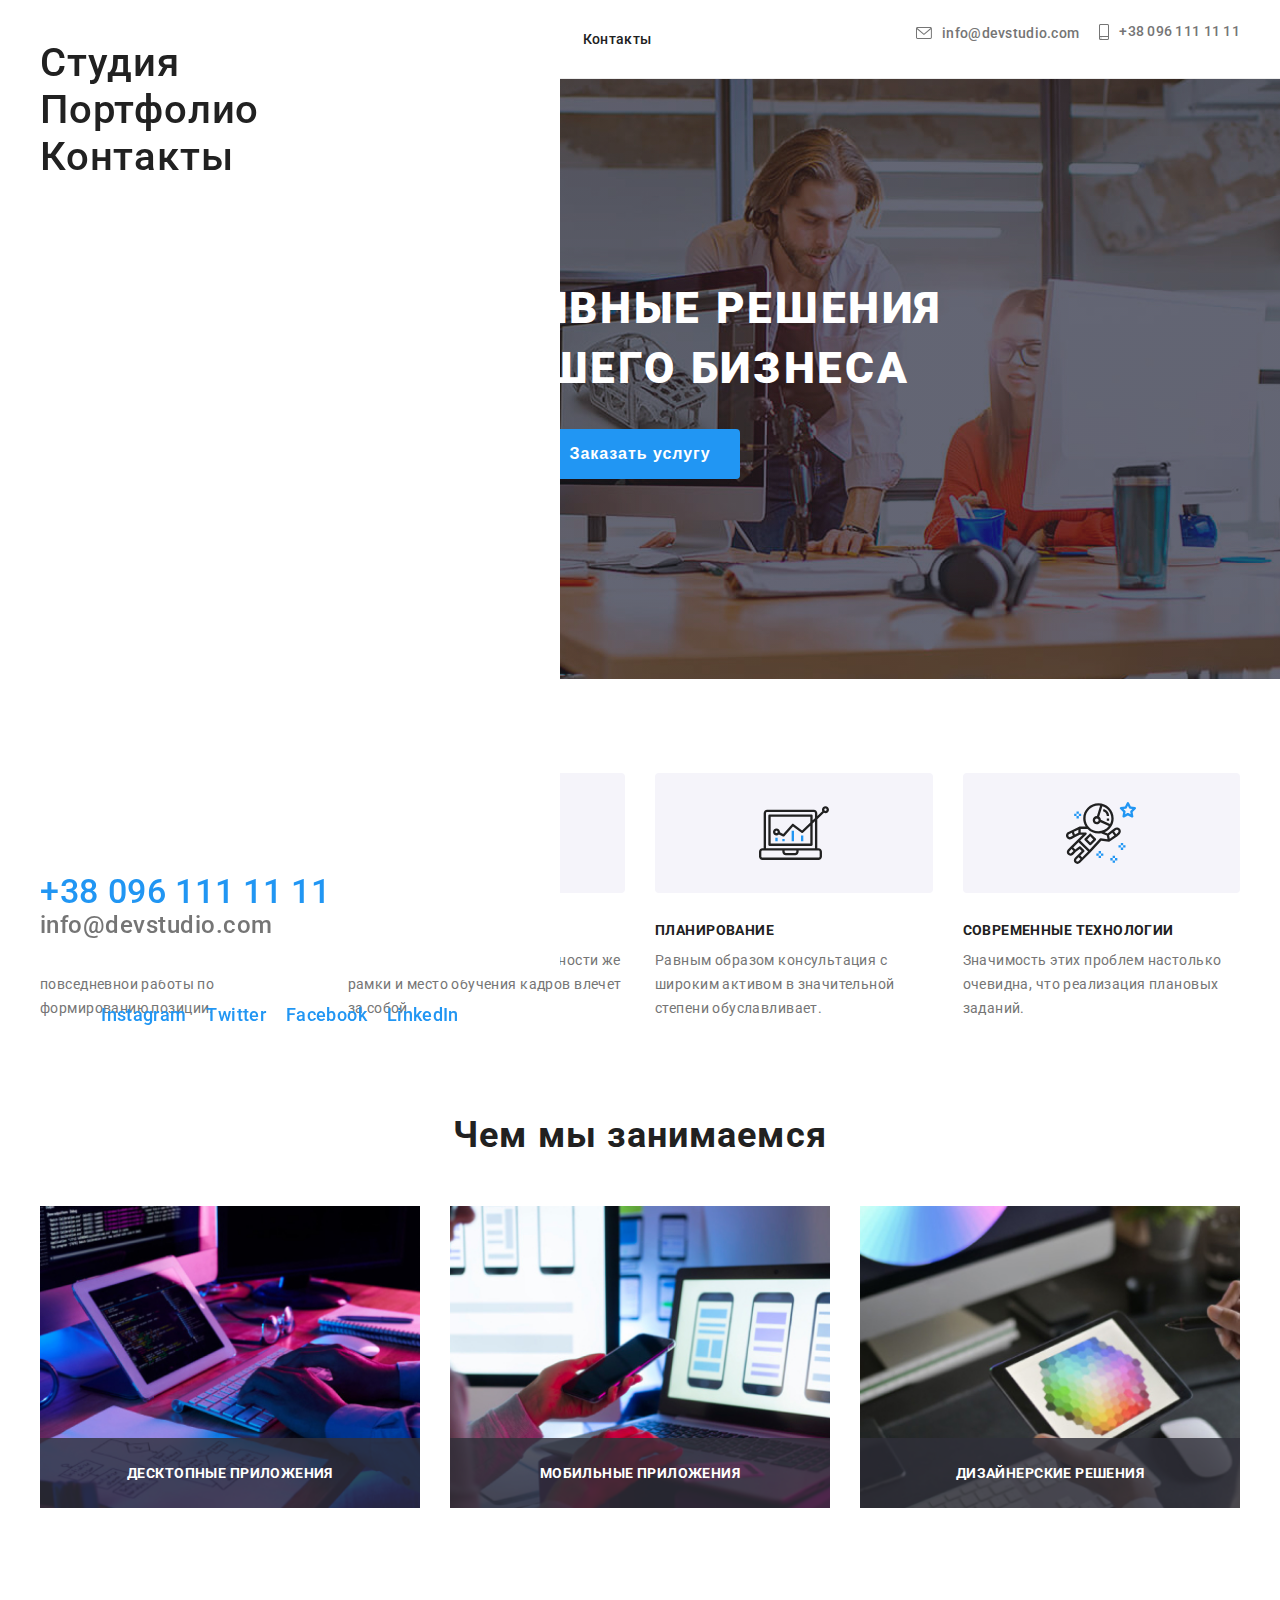
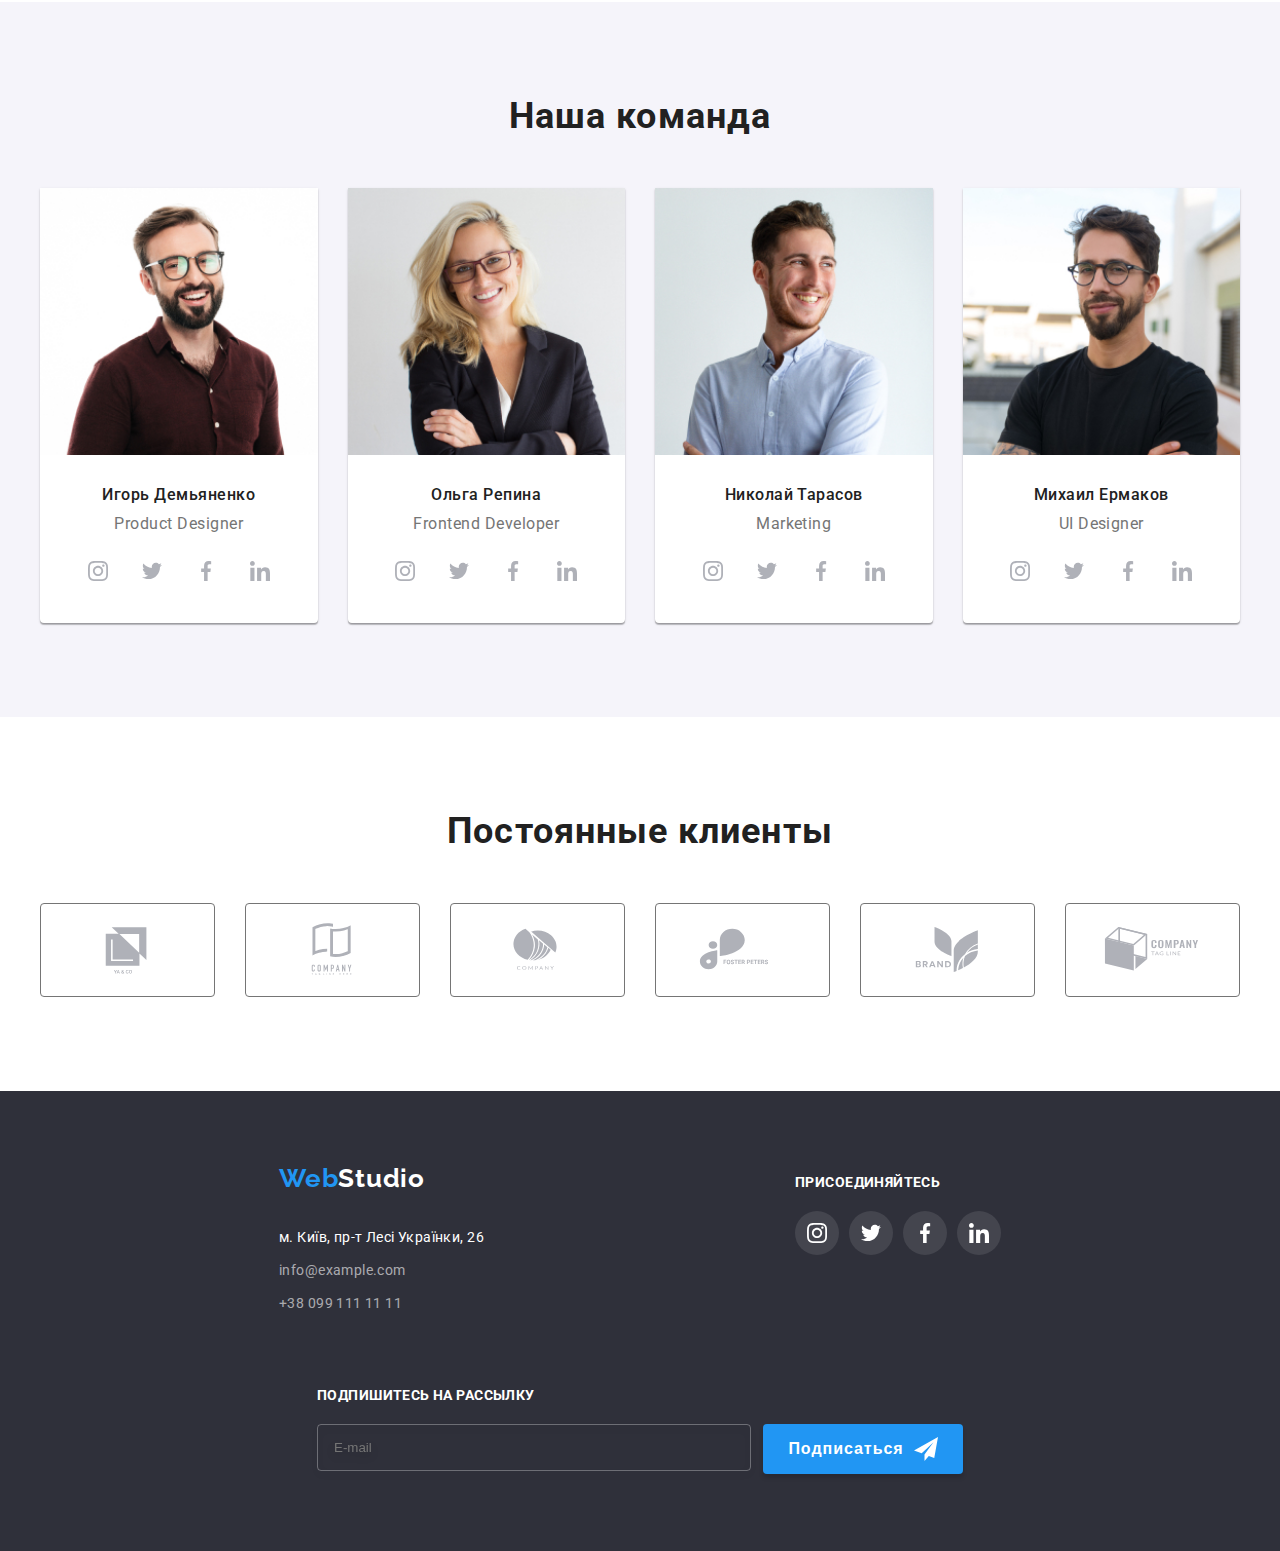
<file: index.html>
<!DOCTYPE html>
<html lang="en">
  <head>
    <meta charset="UTF-8" />
    <meta http-equiv="X-UA-Compatible" content="IE=edge" />
    <meta name="viewport" content="width=device-width, initial-scale=1.0" />
    <title>WebStudio</title>
    <link rel="preconnect" href="https://fonts.googleapis.com" />
    <link rel="preconnect" href="https://fonts.gstatic.com" crossorigin />
    <link
      href="https://fonts.googleapis.com/css2?family=Raleway:wght@700&family=Roboto:wght@400;500;700;900&display=swap"
      rel="stylesheet"
    />
    <link
      rel="stylesheet"
      href="https://cdnjs.cloudflare.com/ajax/libs/modern-normalize/1.1.0/modern-normalize.min.css"
      integrity="sha512-wpPYUAdjBVSE4KJnH1VR1HeZfpl1ub8YT/NKx4PuQ5NmX2tKuGu6U/JRp5y+Y8XG2tV+wKQpNHVUX03MfMFn9Q=="
      crossorigin="anonymous"
      referrerpolicy="no-referrer"
    />
    <link rel="stylesheet" href="./css/main.min.css" />
    <!-- <link rel="stylesheet" href="./css/styles.css" /> -->
  </head>
  <body>
    <!-- header -->
    <header class="header">
      <div class="container header-position position">
        <a class="logotype logotype-position" href="./index.html">
          <span class="logotype__logo">Web</span
          ><span class="logotype__logo_header">Studio</span></a
        >

        <div class="header__marking">
          <nav class="site-nav">
            <ul class="site-nav__scroll">
              <li class="site-nav__list">
                <a class="site-nav__link site-nav__current" href="./index.html">Студия</a>
              </li>
              <li class="site-nav__list">
                <a class="site-nav__link" href="./portfolio.html">Портфолио</a>
              </li>
              <li class="site-nav__list"><a class="site-nav__link padding" href="">Контакты</a></li>
            </ul>
          </nav>

          <ul class="contact">
            <li class="contact__list">
              <a class="contact__link" href="mailto:info@devstudio.com">
                <svg width="16" height="12" class="contact__icon margin">
                  <use href="./images/svg/sprite.svg#icon-envelope"></use>
                </svg>
                info@devstudio.com</a
              >
            </li>
            <li class="contact__list">
              <a class="contact__link" href="tel:+380961111111">
                <svg width="10" height="16" class="contact__icon margin">
                  <use href="./images/svg/sprite.svg#icon-smartphone"></use>
                </svg>
                +38 096 111 11 11</a
              >
            </li>
          </ul>
        </div>

        <button class="mobil-btn-open" type="button">
          <svg width="40" height="40" class="vvv">
            <use href="./images/svg/sprite.svg#icon-open-menu"></use>
          </svg>
        </button>
      </div>

      <div class="mobil-menu container">
        <button class="mobil-btn-open" type="button">
          <svg width="40" height="40" class="vvv">
            <use href="./images/svg/sprite.svg#icon-close-menu"></use>
          </svg>
        </button>

        <nav class="mobil-nav">
          <ul class="mobil-scroll">
            <li class="mobil-scroll-list"><a class="mobil-link" href="">Студия</a></li>
            <li class="mobil-scroll-list"><a class="mobil-link" href="">Портфолио</a></li>
            <li class="mobil-scroll-list"><a class="mobil-link" href="">Контакты</a></li>
          </ul>

          <ul>
            <li><a class="mobil-link-tel" href="tel:+380961111111">+38 096 111 11 11</a></li>
            <li>
              <a class="mobil-link-mail" href="mailto:info@devstudio.com">info@devstudio.com</a>
            </li>
          </ul>
        </nav>

        <ul class="mobil-soc-box">
          <li><a class="mobil-link-soc" href="">Instagram</a></li>
          <li><a class="mobil-link-soc" href="">Twitter</a></li>
          <li><a class="mobil-link-soc" href="">Facebook</a></li>
          <li><a class="mobil-link-soc" href="">LinkedIn</a></li>
        </ul>
      </div>
    </header>

    <main>
      <!-- hero -->
      <section class="hero">
        <div class="container hero-position">
          <h1 class="hero__title">Эффективные решения для вашего бизнеса</h1>
          <button data-modal-open class="hero__button" type="button">Заказать услугу</button>
        </div>
      </section>

      <!-- advantage -->
      <section class="advantage advantage-position">
        <div class="container">
          <h2 class="visually-hidden">Наши преимущества</h2>
          <ul class="advantage__scroll">
            <li class="advantage__list">
              <div class="advantage__box">
                <svg class="advantage__icon">
                  <use href="./images/svg/sprite.svg#icon-antenna"></use>
                </svg>
              </div>
              <h3 class="advantage__title">Внимание к деталям</h3>
              <p class="advantage__text">
                Идейные соображения, а также начало повседневной работы по формированию позиции.
              </p>
            </li>
            <li class="advantage__list">
              <div class="advantage__box">
                <svg class="advantage__icon">
                  <use href="./images/svg/sprite.svg#icon-clock"></use>
                </svg>
              </div>
              <h3 class="advantage__title">Пунктуальность</h3>
              <p class="advantage__text">
                Задача организации, в особенности же рамки и место обучения кадров влечет за собой.
              </p>
            </li>
            <li class="advantage__list">
              <div class="advantage__box">
                <svg class="advantage__icon">
                  <use href="./images/svg/sprite.svg#icon-diagram"></use>
                </svg>
              </div>
              <h3 class="advantage__title">Планирование</h3>
              <p class="advantage__text">
                Равным образом консультация с широким активом в значительной степени обуславливает.
              </p>
            </li>
            <li class="advantage__list">
              <div class="advantage__box">
                <svg class="advantage__icon">
                  <use href="./images/svg/sprite.svg#icon-astronaut"></use>
                </svg>
              </div>
              <h3 class="advantage__title">Современные технологии</h3>
              <p class="advantage__text">
                Значимость этих проблем настолько очевидна, что реализация плановых заданий.
              </p>
            </li>
          </ul>
        </div>
      </section>

      <!-- work -->
      <section class="work">
        <div class="container center">
          <h2 class="work-title">Чем мы занимаемся</h2>
          <ul class="work-scroll">
            <li class="work-list">
              <a class="worl-link" href="">
                <picture>
                  <source
                    media="(min-width: 1200px)"
                    srcset="./images/work/work-1-370.jpg 1x, ./images/work/work-1-370@2x.jpg 2x"
                    type="image/jpg"
                  />
                  <img
                    class="work-item"
                    src="./images/work/work-1-370.jpg"
                    alt="разработка сайтов"
                    width="370"
                  />
                </picture>
              </a>
              <p class="work-text">Десктопные приложения</p>
            </li>
            <li class="work-list">
              <a class="worl-link" href="">
                <picture>
                  <source
                    media="(min-width: 1200px)"
                    srcset="./images/work/work-2-370.jpg 1x, ./images/work/work-2-370@2x.jpg 2x"
                    type="image/jpg"
                  />
                  <img
                    class="work-item"
                    src="./images/work/work-2-370.jpg"
                    alt="разработка приложений"
                    width="370"
                  />
                </picture>
              </a>
              <p class="work-text">Мобильные приложения</p>
            </li>
            <li class="work-list">
              <a class="worl-link" href="">
                <picture>
                  <source
                    media="(min-width: 1200px)"
                    srcset="./images/work/work-3-370.jpg 1x, ./images/work/work-3-370@2x.jpg 2x"
                    type="image/jpg"
                  />
                  <img
                    class="work-item"
                    src="./images/work/work-3-370.jpg"
                    alt="разработка макетов"
                    width="370"
                  />
                </picture>
              </a>
              <p class="work-text">Дизайнерские решения</p>
            </li>
          </ul>
        </div>
      </section>

      <!-- team -->
      <section class="team">
        <div class="container center">
          <h2 class="team-title">Наша команда</h2>
          <ul class="team-scroll">
            <li class="taem-list">
              <picture>
                <source
                  media="(min-width: 1200px)"
                  srcset="
                    ./images/team/team-270px/team-one-270.jpg    1x,
                    ./images/team/team-270px/team-one-270@2x.jpg 2x
                  "
                  type="image/jpg"
                />
                <source
                  media="(min-width: 768px)"
                  srcset="
                    ./images/team/team-354px/team-one-354.jpg    1x,
                    ./images/team/team-354px/team-one-354@2x.jpg 2x
                  "
                  type="image/jpg"
                />
                <source
                  media="(min-width: 320px)"
                  srcset="
                    ./images/team/team-450px/team-one-450.jpg    1x,
                    ./images/team/team-450px/team-one-450@2x.jpg 2x
                  "
                  type="image/jpg"
                />

                <img
                  class="team-photo"
                  src="./images/team/team-450px/team-one-450.jpg"
                  alt="Игорь"
                  width="450"
                  height="460"
                  loading="lazy"
                />
              </picture>

              <h3 class="team-persom">Игорь Демьяненко</h3>
              <p class="team-text">Product Designer</p>
              <ul class="team-link">
                <li class="social-list">
                  <a class="social-link" href="">
                    <svg class="icon" width="20" height="20">
                      <use href="./images/svg/sprite.svg#icon-instagram"></use>
                    </svg>
                  </a>
                </li>
                <li class="social-list">
                  <a class="social-link" href="">
                    <svg class="icon" width="20" height="20">
                      <use href="./images/svg/sprite.svg#icon-twitter"></use>
                    </svg>
                  </a>
                </li>
                <li class="social-list">
                  <a class="social-link" href="">
                    <svg class="icon" width="20" height="20">
                      <use href="./images/svg/sprite.svg#icon-facebook"></use>
                    </svg>
                  </a>
                </li>
                <li class="social-list">
                  <a class="social-link" href="">
                    <svg class="icon" width="20" height="20">
                      <use href="./images/svg/sprite.svg#icon-linkedin"></use>
                    </svg>
                  </a>
                </li>
              </ul>
            </li>
            <li class="taem-list">
              <picture>
                <source
                  media="(min-width: 1200px)"
                  srcset="
                    ./images/team/team-270px/team-two-270.jpg    1x,
                    ./images/team/team-270px/team-two-270@2x.jpg 2x
                  "
                  type="image/jpg"
                />
                <source
                  media="(min-width: 768px)"
                  srcset="
                    ./images/team/team-354px/team-two-354.jpg    1x,
                    ./images/team/team-354px/team-two-354@2x.jpg 2x
                  "
                  type="image/jpg"
                />
                <source
                  media="(min-width: 320px)"
                  srcset="
                    ./images/team/team-450px/team-two-450.jpg    1x,
                    ./images/team/team-450px/team-two-450@2x.jpg 2x
                  "
                  type="image/jpg"
                />

                <img
                  class="team-photo"
                  src="./images/team/team-450px/team-two-450.jpg"
                  alt="Ольга"
                  width="450"
                  height="460"
                  loading="lazy"
                />
              </picture>

              <h3 class="team-persom">Ольга Репина</h3>
              <p class="team-text">Frontend Developer</p>
              <ul class="team-link">
                <li class="social-list">
                  <a class="social-link" href="">
                    <svg class="icon" width="20" height="20">
                      <use href="./images/svg/sprite.svg#icon-instagram"></use>
                    </svg>
                  </a>
                </li>
                <li class="social-list">
                  <a class="social-link" href="">
                    <svg class="icon" width="20" height="20">
                      <use href="./images/svg/sprite.svg#icon-twitter"></use>
                    </svg>
                  </a>
                </li>
                <li class="social-list">
                  <a class="social-link" href="">
                    <svg class="icon" width="20" height="20">
                      <use href="./images/svg/sprite.svg#icon-facebook"></use>
                    </svg>
                  </a>
                </li>
                <li class="social-list">
                  <a class="social-link" href="">
                    <svg class="icon" width="20" height="20">
                      <use href="./images/svg/sprite.svg#icon-linkedin"></use>
                    </svg>
                  </a>
                </li>
              </ul>
            </li>
            <li class="taem-list">
              <picture>
                <source
                  media="(min-width: 1200px)"
                  srcset="
                    ./images/team/team-270px/team-three-270.jpg    1x,
                    ./images/team/team-270px/team-three-270@2x.jpg 2x
                  "
                  type="image/jpg"
                />
                <source
                  media="(min-width: 768px)"
                  srcset="
                    ./images/team/team-354px/team-three-354.jpg    1x,
                    ./images/team/team-354px/team-three-354@2x.jpg 2x
                  "
                  type="image/jpg"
                />
                <source
                  media="(min-width: 320px)"
                  srcset="
                    ./images/team/team-450px/team-three-450.jpg    1x,
                    ./images/team/team-450px/team-three-450@2x.jpg 2x
                  "
                  type="image/jpg"
                />

                <img
                  class="team-photo"
                  src="./images/team/team-450px/team-three-450.jpg"
                  alt="Николай"
                  width="450"
                  height="460"
                  loading="lazy"
                />
              </picture>

              <h3 class="team-persom">Николай Тарасов</h3>
              <p class="team-text">Marketing</p>
              <ul class="team-link">
                <li class="social-list">
                  <a class="social-link" href="">
                    <svg class="icon" width="20" height="20">
                      <use href="./images/svg/sprite.svg#icon-instagram"></use>
                    </svg>
                  </a>
                </li>
                <li class="social-list">
                  <a class="social-link" href="">
                    <svg class="icon" width="20" height="20">
                      <use href="./images/svg/sprite.svg#icon-twitter"></use>
                    </svg>
                  </a>
                </li>
                <li class="social-list">
                  <a class="social-link" href="">
                    <svg class="icon" width="20" height="20">
                      <use href="./images/svg/sprite.svg#icon-facebook"></use>
                    </svg>
                  </a>
                </li>
                <li class="social-list">
                  <a class="social-link" href="">
                    <svg class="icon" width="20" height="20">
                      <use href="./images/svg/sprite.svg#icon-linkedin"></use>
                    </svg>
                  </a>
                </li>
              </ul>
            </li>
            <li class="taem-list">
              <picture>
                <source
                  media="(min-width: 1200px)"
                  srcset="
                    ./images/team/team-270px/team-four-270.jpg    1x,
                    ./images/team/team-270px/team-four-270@2x.jpg 2x
                  "
                  type="image/jpg"
                />
                <source
                  media="(min-width: 768px)"
                  srcset="
                    ./images/team/team-354px/team-four-354.jpg    1x,
                    ./images/team/team-354px/team-four-354@2x.jpg 2x
                  "
                  type="image/jpg"
                />
                <source
                  media="(min-width: 320px)"
                  srcset="
                    ./images/team/team-450px/team-four-450.jpg    1x,
                    ./images/team/team-450px/team-four-450@2x.jpg 2x
                  "
                  type="image/jpg"
                />

                <img
                  class="team-photo"
                  src="./images/team/team-450px/team-four-450.jpg"
                  alt="Михаил"
                  width="450"
                  height="460"
                  loading="lazy"
                />
              </picture>

              <h3 class="team-persom">Михаил Ермаков</h3>
              <p class="team-text">UI Designer</p>
              <ul class="team-link">
                <li class="social-list">
                  <a class="social-link" href="">
                    <svg class="icon" width="20" height="20">
                      <use href="./images/svg/sprite.svg#icon-instagram"></use>
                    </svg>
                  </a>
                </li>
                <li class="social-list">
                  <a class="social-link" href="">
                    <svg class="icon" width="20" height="20">
                      <use href="./images/svg/sprite.svg#icon-twitter"></use>
                    </svg>
                  </a>
                </li>
                <li class="social-list">
                  <a class="social-link" href="">
                    <svg class="icon" width="20" height="20">
                      <use href="./images/svg/sprite.svg#icon-facebook"></use>
                    </svg>
                  </a>
                </li>
                <li class="social-list">
                  <a class="social-link" href="">
                    <svg class="icon" width="20" height="20">
                      <use href="./images/svg/sprite.svg#icon-linkedin"></use>
                    </svg>
                  </a>
                </li>
              </ul>
            </li>
          </ul>
        </div>
      </section>
      <!-- clients -->
      <section class="clients">
        <div class="container">
          <h2 class="clients-title">Постоянные клиенты</h2>
          <ul class="clients-scroll">
            <li class="clients-list">
              <a class="clients-link" href="">
                <svg class="clients-logo" width="106" height="60">
                  <use href="images/svg/sprite.svg#icon-Logo"></use>
                </svg>
              </a>
            </li>
            <li class="clients-list">
              <a class="clients-link" href="">
                <svg class="clients-logo" width="106" height="60">
                  <use href="images/svg/sprite.svg#icon-Logo1"></use>
                </svg>
              </a>
            </li>
            <li class="clients-list">
              <a class="clients-link" href="">
                <svg class="clients-logo" width="106" height="60">
                  <use href="images/svg/sprite.svg#icon-Logo2"></use>
                </svg>
              </a>
            </li>
            <li class="clients-list">
              <a class="clients-link" href="">
                <svg class="clients-logo" width="106" height="60">
                  <use href="images/svg/sprite.svg#icon-Logo3"></use>
                </svg>
              </a>
            </li>
            <li class="clients-list">
              <a class="clients-link" href="">
                <svg class="clients-logo" width="106" height="60">
                  <use href="images/svg/sprite.svg#icon-Logo4"></use>
                </svg>
              </a>
            </li>
            <li class="clients-list">
              <a class="clients-link" href="">
                <svg class="clients-logo" width="106" height="60">
                  <use href="images/svg/sprite.svg#icon-Logo5"></use>
                </svg>
              </a>
            </li>
          </ul>
        </div>
      </section>
    </main>

    <!-- footer -->
    <footer class="footer">
      <div class="container">
        <div class="footer-position">
          <div class="footer-box">
            <a class="logotype footer-logo" href="./index.html">
              <span class="logotype__logo">Web</span
              ><span class="logotype__logo_footer">Studio</span></a
            >
            <address>
              <ul class="address-scroll">
                <li class="address-list">
                  <a
                    class="address-location"
                    href="https://goo.gl/maps/CdvJLRiEL6Q8Smko8"
                    target="_blank"
                    rel="noopener noreferrer"
                    >м. Київ, пр-т Лесі Українки, 26</a
                  >
                </li>
                <li class="address-list">
                  <a class="address-contact" href="mailto:info@devstudio.com">info@example.com</a>
                </li>
                <li class="address-list">
                  <a class="address-contact" href="tel:+380961111111">+38 099 111 11 11</a>
                </li>
              </ul>
            </address>
          </div>

          <div class="join-box">
            <h2 class="join-title">присоединяйтесь</h2>
            <ul class="join-scroll">
              <li class="join-list">
                <a class="join-link" href="">
                  <svg class="join-icon" width="20" height="20">
                    <use href="./images/svg/sprite.svg#icon-instagram"></use>
                  </svg>
                </a>
              </li>
              <li class="join-list">
                <a class="join-link" href="">
                  <svg class="join-icon" width="20" height="20">
                    <use href="./images/svg/sprite.svg#icon-twitter"></use>
                  </svg>
                </a>
              </li>
              <li class="join-list">
                <a class="join-link" href="">
                  <svg class="join-icon" width="20" height="20">
                    <use href="./images/svg/sprite.svg#icon-facebook"></use>
                  </svg>
                </a>
              </li>
              <li class="join-list">
                <a class="join-link" href="">
                  <svg class="join-icon" width="20" height="20">
                    <use href="./images/svg/sprite.svg#icon-linkedin"></use>
                  </svg>
                </a>
              </li>
            </ul>
          </div>
          <form class="footer-form">
            <div class="subscription-box">
              <p class="subscription-title">подпишитесь на рассылку</p>
              <div class="footer-button">
                <label class="subscription-form">
                  <input
                    class="subscription-input"
                    type="email"
                    name="email"
                    placeholder="E-mail"
                  />
                </label>
                <button class="subscription-btn" type="submit">
                  Подписаться
                  <svg class="subscription-icon" width="24" height="24">
                    <use href="./images/svg/sprite.svg#icon-footter-icon"></use>
                  </svg>
                </button>
              </div>
            </div>
          </form>
        </div>
      </div>
    </footer>
    <!-- modal  -->
    <div data-modal class="backdrop is-hidden">
      <div class="modal">
        <button data-modal-close class="modal-close">
          <svg class="close-black" width="18" height="18">
            <use use href="./images/svg/sprite.svg#icon-close-black"></use>
          </svg>
        </button>

        <p class="modal-title">Оставьте свои данные, мы вам перезвоним</p>
        <form class="modal-form">
          <div class="label-box">
            <label class="modal-label" for="username">Имя</label>
            <input class="modal-input" type="text" name="username" id="username" />
            <svg class="modal-icon" width="18" height="18">
              <use href="./images/svg/sprite.svg#icon-person-black"></use>
            </svg>
          </div>
          <div class="label-box">
            <label class="modal-label" for="phone"> Телефон</label>
            <input class="modal-input" type="tel" name="phone" id="phone" />

            <svg class="modal-icon" width="18" height="18">
              <use href="./images/svg/sprite.svg#icon-phone-black"></use>
            </svg>
          </div>
          <div class="label-box">
            <label class="modal-label" for="email"> Почта</label>
            <input class="modal-input" type="email" name="email" id="email" />
            <svg class="modal-icon" width="18" height="18">
              <use href="./images/svg/sprite.svg#icon-email-black"></use>
            </svg>
          </div>
          <div class="textarea-box">
            <label class="modal-label"> Комментарий</label>
            <textarea
              class="textarea"
              name="comment"
              rows="8"
              placeholder="Введите текст"
            ></textarea>
          </div>
          <div class="checkbox-box">
            <label class="checkbox-label">
              <input class="checkbox-input" type="checkbox" name="checkbox" />
              <span class="checkbox-icon"></span>
              Соглашаюсь с рассылкой и принимаю
              <span><a class="contract" href="">Условия договора</a></span>
            </label>
          </div>
          <button class="submit-btn" type="submit">Отправить</button>
        </form>
      </div>
    </div>

    <script src="menu-mobile.js"></script>
    <script src="modal.js"></script>
  </body>
</html>
</file>
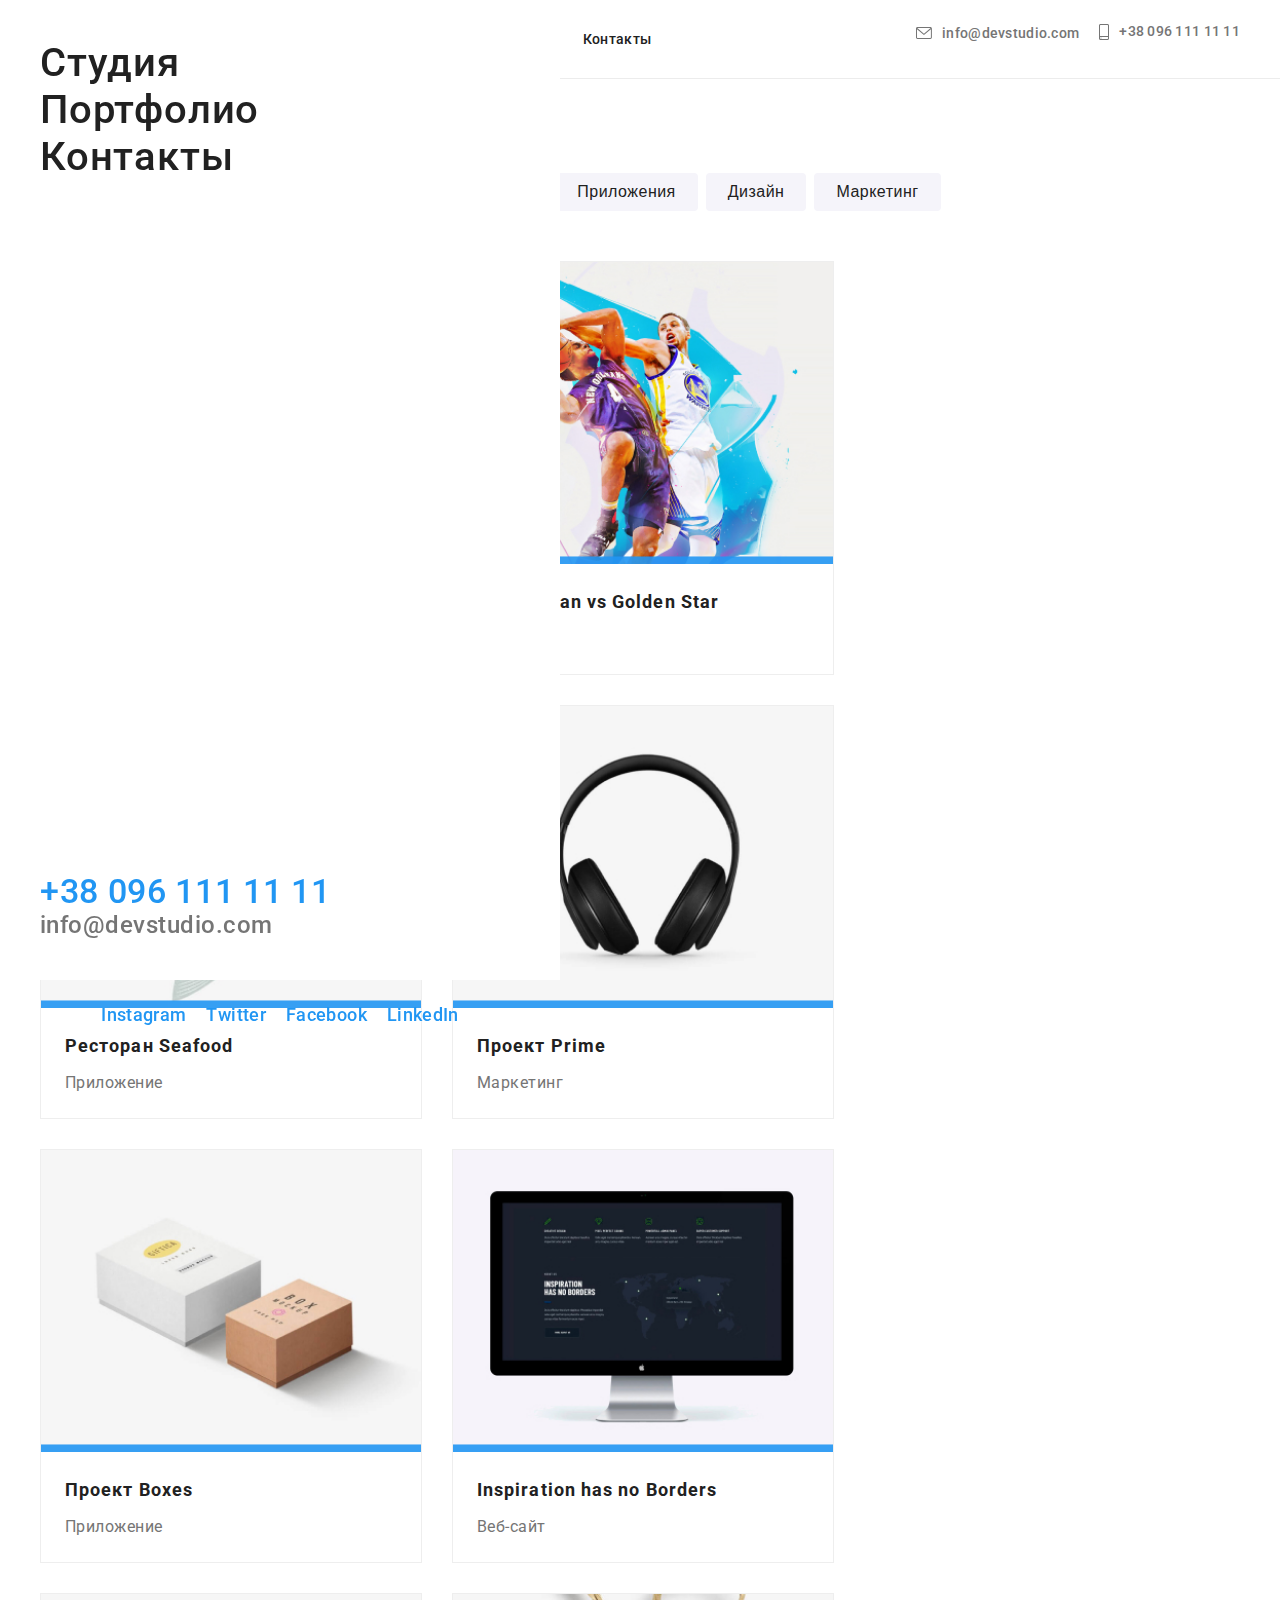
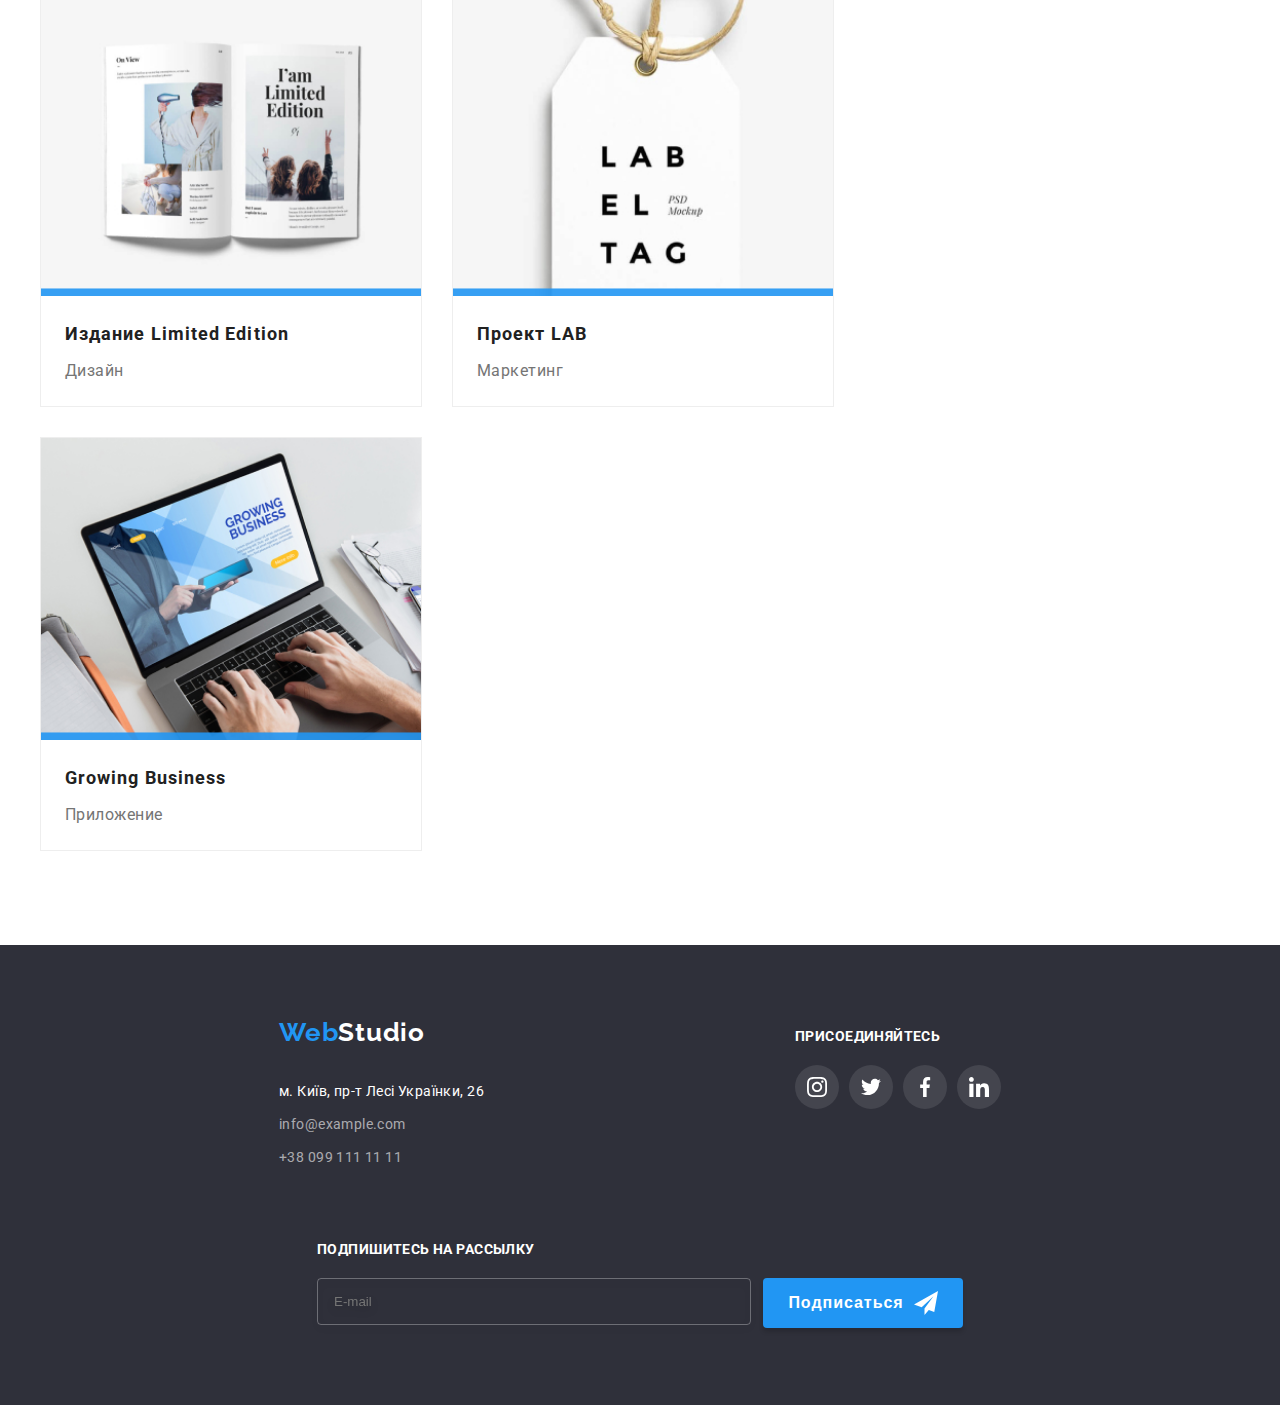
<file: portfolio.html>
<!DOCTYPE html>
<html lang="en">
  <head>
    <meta charset="UTF-8" />
    <meta http-equiv="X-UA-Compatible" content="IE=edge" />
    <meta name="viewport" content="width=device-width, initial-scale=1.0" />
    <title>WebStudio</title>
    <link rel="preconnect" href="https://fonts.googleapis.com" />
    <link rel="preconnect" href="https://fonts.gstatic.com" crossorigin />
    <link
      href="https://fonts.googleapis.com/css2?family=Raleway:wght@700&family=Roboto:wght@400;500;700;900&display=swap"
      rel="stylesheet"
    />
    <link
      rel="stylesheet"
      href="https://cdnjs.cloudflare.com/ajax/libs/modern-normalize/1.1.0/modern-normalize.min.css"
      integrity="sha512-wpPYUAdjBVSE4KJnH1VR1HeZfpl1ub8YT/NKx4PuQ5NmX2tKuGu6U/JRp5y+Y8XG2tV+wKQpNHVUX03MfMFn9Q=="
      crossorigin="anonymous"
      referrerpolicy="no-referrer"
    />
    <link rel="stylesheet" href="./css/main.min.css" />
    <!-- <link rel="stylesheet" href="./css/styles.css" /> -->
  </head>
  <body>
    <!-- header -->
    <header class="header">
      <div class="container header-position position">
        <a class="logotype logotype-position" href="./index.html">
          <span class="logotype__logo">Web</span
          ><span class="logotype__logo_header">Studio</span></a
        >

        <div class="header__marking">
          <nav class="site-nav">
            <ul class="site-nav__scroll">
              <li class="site-nav__list">
                <a class="site-nav__link site-nav__current" href="./index.html">Студия</a>
              </li>
              <li class="site-nav__list">
                <a class="site-nav__link" href="./portfolio.html">Портфолио</a>
              </li>
              <li class="site-nav__list"><a class="site-nav__link padding" href="">Контакты</a></li>
            </ul>
          </nav>

          <ul class="contact">
            <li class="contact__list">
              <a class="contact__link" href="mailto:info@devstudio.com">
                <svg width="16" height="12" class="contact__icon margin">
                  <use href="./images/svg/sprite.svg#icon-envelope"></use>
                </svg>
                info@devstudio.com</a
              >
            </li>
            <li class="contact__list">
              <a class="contact__link" href="tel:+380961111111">
                <svg width="10" height="16" class="contact__icon margin">
                  <use href="./images/svg/sprite.svg#icon-smartphone"></use>
                </svg>
                +38 096 111 11 11</a
              >
            </li>
          </ul>
        </div>

        <button class="mobil-btn-open" type="button">
          <svg width="40" height="40" class="vvv">
            <use href="./images/svg/sprite.svg#icon-open-menu"></use>
          </svg>
        </button>
      </div>

      <div class="mobil-menu container">
        <button class="mobil-btn-open" type="button">
          <svg width="40" height="40" class="vvv">
            <use href="./images/svg/sprite.svg#icon-close-menu"></use>
          </svg>
        </button>

        <nav class="mobil-nav">
          <ul class="mobil-scroll">
            <li class="mobil-scroll-list"><a class="mobil-link" href="">Студия</a></li>
            <li class="mobil-scroll-list"><a class="mobil-link" href="">Портфолио</a></li>
            <li class="mobil-scroll-list"><a class="mobil-link" href="">Контакты</a></li>
          </ul>

          <ul>
            <li><a class="mobil-link-tel" href="tel:+380961111111">+38 096 111 11 11</a></li>
            <li>
              <a class="mobil-link-mail" href="mailto:info@devstudio.com">info@devstudio.com</a>
            </li>
          </ul>
        </nav>

        <ul class="mobil-soc-box">
          <li><a class="mobil-link-soc" href="">Instagram</a></li>
          <li><a class="mobil-link-soc" href="">Twitter</a></li>
          <li><a class="mobil-link-soc" href="">Facebook</a></li>
          <li><a class="mobil-link-soc" href="">LinkedIn</a></li>
        </ul>
      </div>
    </header>

    <main>
      <section class="portfolio">
        <div class="container">
          <h1 class="visually-hidden">Портфолио</h1>
          <ul class="portfolio-nav">
            <li class="portfolio-filtr">
              <button class="portfolio-button" type="button">Все</button>
            </li>
            <li class="portfolio-filtr">
              <button class="portfolio-button" type="button">Веб-сайты</button>
            </li>
            <li class="portfolio-filtr">
              <button class="portfolio-button" type="button">Приложения</button>
            </li>
            <li class="portfolio-filtr">
              <button class="portfolio-button" type="button">Дизайн</button>
            </li>
            <li class="portfolio-filtr">
              <button class="portfolio-button" type="button">Маркетинг</button>
            </li>
          </ul>

          <ul class="portfolio-grid">
            <li class="portfolio-list">
              <a class="portfolio-link" href="">
                <div class="product-thumb">
                  <picture>
                    <source
                      media="(min-width: 1200px)"
                      srcset="
                        ./images/portfolio/portfolio-370px/portfolio-one-370.jpg    1x,
                        ./images/portfolio/portfolio-370px/portfolio-one-370@2x.jpg 2x
                      "
                      type="image/jpg"
                    />
                    <source
                      media="(min-width: 768px)"
                      srcset="
                        ./images/portfolio/portfolio-354px/portfolio-one-354.jpg    1x,
                        ./images/portfolio/portfolio-354px/portfolio-one-354@2x.jpg 2x
                      "
                      type="image/jpg"
                    />
                    <source
                      media="(min-width: 320px)"
                      srcset="
                        ./images/portfolio/portfolio-450px/portfolio-one-450.jpg    1x,
                        ./images/portfolio/portfolio-450px/portfolio-one-450@2x.jpg 2x
                      "
                      type="image/jpg"
                    />

                    <img class="portfolio-image" src="./images/technoquack.jpg" alt="Технокряк" />
                  </picture>
                  <p class="product-actions">
                    Ресурс предлагает комплексные предложения с разным уровнем функционала и
                    сервисов. Все это позволит посетителю получить исчерпывающие сведения о компании
                    или частном лице.
                  </p>
                </div>
                <div class="portfolio-item">
                  <h2 class="portfolio-title">Технокряк</h2>
                  <p class="portfolio-text">Веб-сайт</p>
                </div>
              </a>
            </li>

            <li class="portfolio-list">
              <a class="portfolio-link" href="">
                <div class="product-thumb">
                  <picture>
                    <source
                      media="(min-width: 1200px)"
                      srcset="
                        ./images/portfolio/portfolio-370px/portfolio-two-370.jpg    1x,
                        ./images/portfolio/portfolio-370px/portfolio-two-370@2x.jpg 2x
                      "
                      type="image/jpg"
                    />
                    <source
                      media="(min-width: 768px)"
                      srcset="
                        ./images/portfolio/portfolio-354px/portfolio-two-354.jpg    1x,
                        ./images/portfolio/portfolio-354px/portfolio-two-354@2x.jpg 2x
                      "
                      type="image/jpg"
                    />
                    <source
                      media="(min-width: 320px)"
                      srcset="
                        ./images/portfolio/portfolio-450px/portfolio-two-450.jpg    1x,
                        ./images/portfolio/portfolio-450px/portfolio-two-450@2x.jpg 2x
                      "
                      type="image/jpg"
                    />

                    <img
                      class="portfolio-image"
                      src="./images/neworleans.jpg"
                      alt="Постер New Orlean vs Golden Star"
                    />
                  </picture>

                  <p class="product-actions">
                    Ресурс предлагает комплексные предложения с разным уровнем функционала и
                    сервисов. Все это позволит посетителю получить исчерпывающие сведения о компании
                    или частном лице.
                  </p>
                </div>
                <div class="portfolio-item">
                  <h2 class="portfolio-title">New Orlean vs Golden Star</h2>
                  <p class="portfolio-text">Дизайн</p>
                </div>
              </a>
            </li>

            <li class="portfolio-list">
              <a class="portfolio-link" href="">
                <div class="product-thumb">
                  <picture>
                    <source
                      media="(min-width: 1200px)"
                      srcset="
                        ./images/portfolio/portfolio-370px/portfolio-three-370.jpg    1x,
                        ./images/portfolio/portfolio-370px/portfolio-three-370@2x.jpg 2x
                      "
                      type="image/jpg"
                    />
                    <source
                      media="(min-width: 768px)"
                      srcset="
                        ./images/portfolio/portfolio-354px/portfolio-three-354.jpg    1x,
                        ./images/portfolio/portfolio-354px/portfolio-three-354@2x.jpg 2x
                      "
                      type="image/jpg"
                    />
                    <source
                      media="(min-width: 320px)"
                      srcset="
                        ./images/portfolio/portfolio-450px/portfolio-three-4502x.jpg  1x,
                        ./images/portfolio/portfolio-450px/portfolio-three-450@2x.jpg 2x
                      "
                      type="image/jpg"
                    />

                    <img
                      class="portfolio-image"
                      src="./images/seafood.jpg"
                      alt="Ресторан Seafood"
                    />
                  </picture>

                  <p class="product-actions">
                    Ресурс предлагает комплексные предложения с разным уровнем функционала и
                    сервисов. Все это позволит посетителю получить исчерпывающие сведения о компании
                    или частном лице.
                  </p>
                </div>
                <div class="portfolio-item">
                  <h2 class="portfolio-title">Ресторан Seafood</h2>
                  <p class="portfolio-text">Приложение</p>
                </div>
              </a>
            </li>

            <li class="portfolio-list">
              <a class="portfolio-link" href="">
                <div class="product-thumb">
                  <picture>
                    <source
                      media="(min-width: 1200px)"
                      srcset="
                        ./images/portfolio/portfolio-370px/portfolio-four-370.jpg    1x,
                        ./images/portfolio/portfolio-370px/portfolio-four-370@2x.jpg 2x
                      "
                      type="image/jpg"
                    />
                    <source
                      media="(min-width: 768px)"
                      srcset="
                        ./images/portfolio/portfolio-354px/portfolio-four-354.jpg    1x,
                        ./images/portfolio/portfolio-354px/portfolio-four-354@2x.jpg 2x
                      "
                      type="image/jpg"
                    />
                    <source
                      media="(min-width: 320px)"
                      srcset="
                        ./images/portfolio/portfolio-450px/portfolio-four-450.jpg    1x,
                        ./images/portfolio/portfolio-450px/portfolio-four-450@2x.jpg 2x
                      "
                      type="image/jpg"
                    />

                    <img
                      class="portfolio-image"
                      src="./images/neworleans.jpg"
                      alt="Постер New Orlean vs Golden Star"
                    />
                  </picture>

                  <p class="product-actions">
                    Ресурс предлагает комплексные предложения с разным уровнем функционала и
                    сервисов. Все это позволит посетителю получить исчерпывающие сведения о компании
                    или частном лице.
                  </p>
                </div>
                <div class="portfolio-item">
                  <h2 class="portfolio-title">Проект Prime</h2>
                  <p class="portfolio-text">Маркетинг</p>
                </div>
              </a>
            </li>

            <li class="portfolio-list">
              <a class="portfolio-link" href="">
                <div class="product-thumb">
                  <picture>
                    <source
                      media="(min-width: 1200px)"
                      srcset="
                        ./images/portfolio/portfolio-370px/portfolio-five-370.jpg    1x,
                        ./images/portfolio/portfolio-370px/portfolio-five-370@2x.jpg 2x
                      "
                      type="image/jpg"
                    />
                    <source
                      media="(min-width: 768px)"
                      srcset="
                        ./images/portfolio/portfolio-354px/portfolio-five-354.jpg    1x,
                        ./images/portfolio/portfolio-354px/portfolio-five-354@2x.jpg 2x
                      "
                      type="image/jpg"
                    />
                    <source
                      media="(min-width: 320px)"
                      srcset="
                        ./images/portfolio/portfolio-450px/portfolio-five-450.jpg    1x,
                        ./images/portfolio/portfolio-450px/portfolio-five-450@2x.jpg 2x
                      "
                      type="image/jpg"
                    />

                    <img
                      class="portfolio-image"
                      src="./images/neworleans.jpg"
                      alt="Постер New Orlean vs Golden Star"
                    />
                  </picture>

                  <p class="product-actions">
                    Ресурс предлагает комплексные предложения с разным уровнем функционала и
                    сервисов. Все это позволит посетителю получить исчерпывающие сведения о компании
                    или частном лице.
                  </p>
                </div>
                <div class="portfolio-item">
                  <h2 class="portfolio-title">Проект Boxes</h2>
                  <p class="portfolio-text">Приложение</p>
                </div>
              </a>
            </li>

            <li class="portfolio-list">
              <a class="portfolio-link" href="">
                <div class="product-thumb">
                  <picture>
                    <source
                      media="(min-width: 1200px)"
                      srcset="
                        ./images/portfolio/portfolio-370px/portfolio-six-370.jpg    1x,
                        ./images/portfolio/portfolio-370px/portfolio-six-370@2x.jpg 2x
                      "
                      type="image/jpg"
                    />
                    <source
                      media="(min-width: 768px)"
                      srcset="
                        ./images/portfolio/portfolio-354px/portfolio-six-354.jpg    1x,
                        ./images/portfolio/portfolio-354px/portfolio-six-354@2x.jpg 2x
                      "
                      type="image/jpg"
                    />
                    <source
                      media="(min-width: 320px)"
                      srcset="
                        ./images/portfolio/portfolio-450px/portfolio-six-450.jpg    1x,
                        ./images/portfolio/portfolio-450px/portfolio-six-450@2x.jpg 2x
                      "
                      type="image/jpg"
                    />

                    <img
                      class="portfolio-image"
                      src="./images/Inspiration.jpg"
                      alt="Inspiration has no Borders"
                    />
                  </picture>

                  <p class="product-actions">
                    Ресурс предлагает комплексные предложения с разным уровнем функционала и
                    сервисов. Все это позволит посетителю получить исчерпывающие сведения о компании
                    или частном лице.
                  </p>
                </div>
                <div class="portfolio-item">
                  <h2 class="portfolio-title">Inspiration has no Borders</h2>
                  <p class="portfolio-text">Веб-сайт</p>
                </div>
              </a>
            </li>

            <li class="portfolio-list">
              <a class="portfolio-link" href="">
                <div class="product-thumb">
                  <picture>
                    <source
                      media="(min-width: 1200px)"
                      srcset="
                        ./images/portfolio/portfolio-370px/portfolio-seven-370.jpg    1x,
                        ./images/portfolio/portfolio-370px/portfolio-seven-370@2x.jpg 2x
                      "
                      type="image/jpg"
                    />
                    <source
                      media="(min-width: 768px)"
                      srcset="
                        ./images/portfolio/portfolio-354px/portfolio-seven-354.jpg    1x,
                        ./images/portfolio/portfolio-354px/portfolio-seven-354@2x.jpg 2x
                      "
                      type="image/jpg"
                    />
                    <source
                      media="(min-width: 320px)"
                      srcset="
                        ./images/portfolio/portfolio-450px/portfolio-seven-450.jpg    1x,
                        ./images/portfolio/portfolio-450px/portfolio-seven-450@2x.jpg 2x
                      "
                      type="image/jpg"
                    />

                    <img
                      class="portfolio-image"
                      src="./images/limited.jpg"
                      alt="Издание Limited
                    Edition"
                    />
                  </picture>

                  <p class="product-actions">
                    Ресурс предлагает комплексные предложения с разным уровнем функционала и
                    сервисов. Все это позволит посетителю получить исчерпывающие сведения о компании
                    или частном лице.
                  </p>
                </div>
                <div class="portfolio-item">
                  <h2 class="portfolio-title">Издание Limited Edition</h2>
                  <p class="portfolio-text">Дизайн</p>
                </div>
              </a>
            </li>

            <li class="portfolio-list">
              <a class="portfolio-link" href="">
                <div class="product-thumb">
                  <picture>
                    <source
                      media="(min-width: 1200px)"
                      srcset="
                        ./images/portfolio/portfolio-370px/portfolio-eight-370.jpg    1x,
                        ./images/portfolio/portfolio-370px/portfolio-eight-370@2x.jpg 2x
                      "
                      type="image/jpg"
                    />
                    <source
                      media="(min-width: 768px)"
                      srcset="
                        ./images/portfolio/portfolio-354px/portfolio-eight-354.jpg    1x,
                        ./images/portfolio/portfolio-354px/portfolio-eight-354@2x.jpg 2x
                      "
                      type="image/jpg"
                    />
                    <source
                      media="(min-width: 320px)"
                      srcset="
                        ./images/portfolio/portfolio-450px/portfolio-eight-450.jpg    1x,
                        ./images/portfolio/portfolio-450px/portfolio-eight-450@2x.jpg 2x
                      "
                      type="image/jpg"
                    />

                    <img class="portfolio-image" src="./images/lab.jpg" alt="Проект LAB" />
                  </picture>

                  <p class="product-actions">
                    Ресурс предлагает комплексные предложения с разным уровнем функционала и
                    сервисов. Все это позволит посетителю получить исчерпывающие сведения о компании
                    или частном лице.
                  </p>
                </div>
                <div class="portfolio-item">
                  <h2 class="portfolio-title">Проект LAB</h2>
                  <p class="portfolio-text">Маркетинг</p>
                </div>
              </a>
            </li>

            <li class="portfolio-list">
              <a class="portfolio-link" href="">
                <div class="product-thumb">
                  <picture>
                    <source
                      media="(min-width: 1200px)"
                      srcset="
                        ./images/portfolio/portfolio-370px/portfolio-nine-370.jpg    1x,
                        ./images/portfolio/portfolio-370px/portfolio-nine-370@2x.jpg 2x
                      "
                      type="image/jpg"
                    />
                    <source
                      media="(min-width: 768px)"
                      srcset="
                        ./images/portfolio/portfolio-354px/portfolio-nine-354.jpg    1x,
                        ./images/portfolio/portfolio-354px/portfolio-nine-354@2x.jpg 2x
                      "
                      type="image/jpg"
                    />
                    <source
                      media="(min-width: 320px)"
                      srcset="
                        ./images/portfolio/portfolio-450px/portfolio-nine-450.jpg    1x,
                        ./images/portfolio/portfolio-450px/portfolio-nine-450@2x.jpg 2x
                      "
                      type="image/jpg"
                    />

                    <img
                      class="portfolio-image"
                      src="./images/growing.jpg"
                      alt="Growing Business"
                    />
                  </picture>

                  <p class="product-actions">
                    Ресурс предлагает комплексные предложения с разным уровнем функционала и
                    сервисов. Все это позволит посетителю получить исчерпывающие сведения о компании
                    или частном лице.
                  </p>
                </div>
                <div class="portfolio-item">
                  <h2 class="portfolio-title">Growing Business</h2>
                  <p class="portfolio-text">Приложение</p>
                </div>
              </a>
            </li>
          </ul>
        </div>
      </section>
    </main>

    <!-- footer -->
    <footer class="footer">
      <div class="container">
        <div class="footer-position">
          <div class="footer-box">
            <a class="logotype footer-logo" href="./index.html">
              <span class="logotype__logo">Web</span
              ><span class="logotype__logo_footer">Studio</span></a
            >
            <address>
              <ul class="address-scroll">
                <li class="address-list">
                  <a
                    class="address-location"
                    href="https://goo.gl/maps/CdvJLRiEL6Q8Smko8"
                    target="_blank"
                    rel="noopener noreferrer"
                    >м. Київ, пр-т Лесі Українки, 26</a
                  >
                </li>
                <li class="address-list">
                  <a class="address-contact" href="mailto:info@devstudio.com">info@example.com</a>
                </li>
                <li class="address-list">
                  <a class="address-contact" href="tel:+380961111111">+38 099 111 11 11</a>
                </li>
              </ul>
            </address>
          </div>

          <div class="join-box">
            <h2 class="join-title">присоединяйтесь</h2>
            <ul class="join-scroll">
              <li class="join-list">
                <a class="join-link" href="">
                  <svg class="join-icon" width="20" height="20">
                    <use href="./images/svg/sprite.svg#icon-instagram"></use>
                  </svg>
                </a>
              </li>
              <li class="join-list">
                <a class="join-link" href="">
                  <svg class="join-icon" width="20" height="20">
                    <use href="./images/svg/sprite.svg#icon-twitter"></use>
                  </svg>
                </a>
              </li>
              <li class="join-list">
                <a class="join-link" href="">
                  <svg class="join-icon" width="20" height="20">
                    <use href="./images/svg/sprite.svg#icon-facebook"></use>
                  </svg>
                </a>
              </li>
              <li class="join-list">
                <a class="join-link" href="">
                  <svg class="join-icon" width="20" height="20">
                    <use href="./images/svg/sprite.svg#icon-linkedin"></use>
                  </svg>
                </a>
              </li>
            </ul>
          </div>
          <form class="footer-form">
            <div class="subscription-box">
              <p class="subscription-title">подпишитесь на рассылку</p>
              <div class="footer-button">
                <label class="subscription-form">
                  <input
                    class="subscription-input"
                    type="email"
                    name="email"
                    placeholder="E-mail"
                  />
                </label>
                <button class="subscription-btn" type="submit">
                  Подписаться
                  <svg class="subscription-icon" width="24" height="24">
                    <use href="./images/svg/sprite.svg#icon-footter-icon"></use>
                  </svg>
                </button>
              </div>
            </div>
          </form>
        </div>
      </div>
    </footer>
  </body>
</html>
</file>
<file: css/styles.css>
ul,
ol {
  padding: 0;
}

body,
h1,
h2,
h3,
h4,
h5,
h6,
p,
ul,
ol,
li,
figure,
figcaption,
blockquote,
dl,
dd {
  margin: 0;
}

li {
  list-style: none;
}

ul {
  list-style: none;
}

a {
  text-decoration: none;
}

:root {
  --primary-text-color: #757575;
  --heading-main-color: #212121;
  --accent: #2196f3;
}

body {
  font-family: 'Roboto', sans-serif;
  color: #757575;
}

h1,
h2,
h3,
h4,
h5,
h6 {
  color: var(--heading-main-color);
}

.container {
  margin: 0 auto;
  width: 1200px;
  padding-left: 15px;
  padding-right: 15px;
}

/* .container-header {
  margin: 0 auto;
  width: 1200px;
  padding-left: 15px;
  padding-right: 15px;
} */

.center {
  text-align: center;
}

/* header  */

.header {
  border-bottom: 1px solid #ececec;
}

.header__marking {
  display: flex;
  justify-content: space-between;
}

.site-nav {
  display: flex;
  justify-content: space-between;
  align-items: center;
}

.site-nav__scroll {
  display: flex;
}

.logotype-position {
  display: inline-block;
  margin-right: 93px;
}

.logotype__logo {
  font-family: 'Raleway';
  font-weight: 700;
  font-size: 26px;
  line-height: 1.19;
  letter-spacing: 0.03em;
  color: #2196f3;
}

.logotype__logo_header {
  font-family: 'Raleway';
  font-weight: 700;
  font-size: 26px;
  line-height: 1.19;
  letter-spacing: 0.03em;
  color: #000000;
}

.logotype__logo_footer {
  font-family: 'Raleway';
  font-weight: 700;
  font-size: 26px;
  line-height: 1.19;
  letter-spacing: 0.03em;
  color: #ffffff;
}

.site-nav__list:not(:last-child) {
  margin-right: 50px;
}

.site-nav__link {
  display: block;
  padding-top: 32px;
  padding-bottom: 30px;

  position: relative;

  font-weight: 500;
  font-size: 14px;
  line-height: 1.14;
  letter-spacing: 0.02em;
  color: var(--heading-main-color);

  transition: color 250ms cubic-bezier(0.4, 0, 0.2, 1);
}

.site-nav__link:hover,
.site-nav__link:focus {
  color: var(--accent);
}

.site-nav__current {
  color: var(--accent);
}

.site-nav__current::after {
  position: absolute;
  bottom: 0;
  left: 0;
  content: '';

  min-width: 100%;
  height: 4px;
  background-color: var(--accent);
  border-radius: 2px;
}

.contact {
  display: flex;
  align-items: center;
}

.contact__link:hover,
.contact__link:focus {
  color: var(--accent);
  fill: var(--accent);
}

.contact__list:not(:last-child) {
  margin-right: 50px;
}

.contact__link {
  display: inline-flex;
  align-items: center;

  font-weight: 500;
  font-size: 14px;
  line-height: 1.14;
  letter-spacing: 0.02em;
  color: var(--primary-text-color);

  transition: color 250ms cubic-bezier(0.4, 0, 0.2, 1);
}

.contact__icon {
  fill: currentColor;
}

.contact__icon.margin {
  margin-right: 10px;
}

/* main  */

/* hero */
.hero {
  max-width: 1600px;
  height: 600px;

  text-align: center;

  background-image: linear-gradient(rgba(47, 48, 58, 0.4), rgba(47, 48, 58, 0.4)),
    url(../images/hero.jpg);
}

.hero-position {
  margin-left: auto;
  margin-right: auto;
  padding-top: 200px;
  padding-bottom: 200px;
}

.hero__title {
  max-width: 700px;
  margin-right: auto;
  margin-left: auto;
  margin-bottom: 30px;
  text-align: center;

  font-weight: 900;
  font-size: 44px;
  line-height: 1.36;
  letter-spacing: 0.06em;
  color: #ffffff;
  text-transform: uppercase;
}

.hero__button {
  width: 200px;
  height: 50px;
  border-radius: 4px;
  font-weight: 700;
  font-size: 16px;
  line-height: 1.88;
  letter-spacing: 0.06em;
  color: #ffffff;
  background: #2196f3;
  border-color: transparent;
}

/* advantage */

.advantage-position {
  padding-top: 94px;
  padding-bottom: 94px;
}

.visually-hidden {
  position: absolute;
  width: 1px;
  height: 1px;
  margin: -1px;
  border: 0;
  padding: 0;
  white-space: nowrap;
  clip-path: inset(100%);
  clip: rect(0 0 0 0);
  overflow: hidden;
}

.advantage__scroll {
  display: flex;
}

.advantage__list {
  width: calc((100% - 90px) / 4);
  margin-right: 30px;
}

.advantage__list:nth-child(4n) {
  margin-right: 0;
}

.advantage__box {
  display: inline-flex;
  justify-content: center;
  align-items: center;

  background: #f5f4fa;
  border-radius: 4px;
  width: 270px;
  height: 120px;
  margin-bottom: 30px;
}

.advantage__icon {
  width: 70px;
  height: 70px;
}

.advantage__title {
  margin-bottom: 10px;

  font-weight: 700;
  font-size: 14px;
  line-height: 1.14;
  letter-spacing: 0.03em;
  text-transform: uppercase;
  color: var(--heading-main-color);
}

.advantage__text {
  font-weight: 400;
  font-size: 14px;
  line-height: 1.71;
  letter-spacing: 0.03em;
}

/* work */

.work {
  padding-bottom: 94px;
}

.work-text {
  position: absolute;
  bottom: 0px;

  display: flex;
  justify-content: center;
  align-items: center;

  width: 100%;
  height: 70px;

  font-weight: 700;
  font-size: 14px;
  line-height: 16px;
  text-align: center;
  letter-spacing: 0.03em;
  text-transform: uppercase;
  color: #ffffff;
  background: rgba(47, 48, 58, 0.8);
}

.work-title {
  margin-bottom: 50px;

  font-weight: 700;
  font-size: 36px;
  line-height: 1.16;
  letter-spacing: 0.03em;
  color: var(--heading-main-color);
}

.work-scroll {
  display: flex;
}

.work-list {
  width: calc((100% - 60px) / 3);
  margin-right: 30px;
  position: relative;
}

.work-list:nth-child(3n) {
  margin-right: 0;
}

.work-item {
  display: block;
}

/* team  */

.team {
  padding-top: 94px;
  padding-bottom: 94px;
  background: #f5f4fa;
}

.team-title {
  margin-bottom: 50px;

  font-weight: 700;
  font-size: 36px;
  line-height: 1.16;
  letter-spacing: 0.03em;
  color: var(--heading-main-color);
}

.team-scroll {
  display: flex;
}

.taem-list {
  width: calc((100% - 90px) / 4);
  margin-right: 30px;
  background: #ffffff;

  box-shadow: 0px 1px 3px rgba(0, 0, 0, 0.12), 0px 1px 1px rgba(0, 0, 0, 0.14),
    0px 2px 1px rgba(0, 0, 0, 0.2);
  border-radius: 0px 0px 4px 4px;
}

.taem-list:nth-child(4n) {
  margin-right: 0;
}

.team-photo {
  display: block;
  margin-bottom: 30px;
}

.team-persom {
  margin-bottom: 10px;

  font-weight: 500;
  font-size: 16px;
  line-height: 1.19;
  letter-spacing: 0.03em;
  color: var(--heading-main-color);
}

.team-text {
  margin-bottom: 16px;

  font-weight: 400;
  font-size: 16px;
  line-height: 1.19;
  letter-spacing: 0.03em;
}

.team-link {
  display: flex;
  justify-content: center;

  margin-bottom: 30px;
}

.icon {
  fill: currentColor;
}

.social-list:not(:last-child) {
  margin-right: 10px;
}

.social-link {
  display: flex;
  justify-content: center;
  align-items: center;

  width: 44px;
  height: 44px;
  border-radius: 50%;
  color: #afb1b8;

  transition: color 250ms cubic-bezier(0.4, 0, 0.2, 1),
    background-color 250ms cubic-bezier(0.4, 0, 0.2, 1);
}

.social-link:hover,
.social-link:focus {
  background-color: var(--accent);
  color: #ffffff;
}

/* clients */

.clients {
  padding-top: 94px;
  padding-bottom: 94px;
}

.clients-scroll {
  display: flex;
}

.clients-list:not(:last-child) {
  margin-right: 30px;
}

.clients-title {
  margin-bottom: 50px;

  font-weight: 700;
  font-size: 36px;
  line-height: 1.16;
  text-align: center;
  letter-spacing: 0.03em;
}

.clients-link {
  display: flex;
  justify-content: center;
  align-items: center;

  width: 170px;
  height: 92px;
  border-radius: 4px;
  color: #afb1b8;
  border: 1px solid var(--primary-text-color);

  transition: color 250ms cubic-bezier(0.4, 0, 0.2, 1),
    border-color 250ms cubic-bezier(0.4, 0, 0.2, 1);
}

.clients-link:hover,
.clients-link:focus {
  color: var(--accent);
  border-color: var(--accent);
}

.clients-logo {
  fill: currentColor;
}

/* footer  */

.footer {
  padding-top: 60px;
  padding-bottom: 60px;
  height: 252px;
  margin: 0 auto;
  background: #2f303a;
}

.container-footer {
  display: flex;
  align-items: baseline;

  max-width: 1200px;
  margin: 0 auto;

  padding-left: 15px;
  padding-right: 15px;
}

.address-box {
  margin-right: 70px;
}

.footer-logo {
  display: inline-flex;
  margin-bottom: 20px;
}

.address-list:not(:last-child) {
  margin-bottom: 9px;
}

.address-location {
  font-style: normal;
  font-weight: 400;
  font-size: 14px;
  line-height: 1.71;
  letter-spacing: 0.03em;
  color: #ffffff;

  transition: color 250ms cubic-bezier(0.4, 0, 0.2, 1);
}

.address-location:hover,
.address-location:focus {
  color: var(--accent);
}

.address-contact {
  font-style: normal;
  font-weight: 400;
  font-size: 14px;
  line-height: 1.71;
  letter-spacing: 0.03em;
  color: rgba(255, 255, 255, 0.6);

  transition: color 250ms cubic-bezier(0.4, 0, 0.2, 1);
}

.address-contact:hover,
.address-contact:focus {
  color: var(--accent);
}

.join-box {
  margin-right: 93px;
}

.join-title {
  margin-bottom: 20px;

  font-weight: 700;
  font-size: 14px;
  line-height: 1.14;
  letter-spacing: 0.03em;
  text-transform: uppercase;
  color: #ffffff;
}

.join-scroll {
  display: flex;
}

.join-list:not(:last-child) {
  margin-right: 10px;
}

.join-link {
  display: flex;
  justify-content: center;
  align-items: center;

  width: 44px;
  height: 44px;
  border-radius: 50%;
  background-color: rgba(255, 255, 255, 0.1);
  color: #ffffff;

  transition: background-color 250ms cubic-bezier(0.4, 0, 0.2, 1);
}

.join-icon {
  fill: currentColor;
}

.join-link:hover,
.join-link:focus {
  background-color: var(--accent);
}

.subscription-title {
  margin-bottom: 20px;

  font-weight: 700;
  font-size: 14px;
  line-height: 1.14;
  letter-spacing: 0.03em;
  text-transform: uppercase;
  color: #ffffff;
}

.subscription-box {
  display: flex;
}

.subscription-btn {
  display: flex;
  justify-content: center;
  align-items: center;
  width: 200px;
  height: 50px;

  font-weight: 700;
  font-size: 16px;
  line-height: 1.88;
  text-align: center;
  border-radius: 4px;
  letter-spacing: 0.06em;
  color: #ffffff;

  background: var(--accent);
  border-color: transparent;
  box-shadow: 0px 4px 4px rgba(0, 0, 0, 0.15);
}

.subscription-form {
  margin-right: 12px;
}

.subscription-input {
  min-width: 380px;

  padding: 15px 16px;

  border-radius: 4px;
  background-color: inherit;
  color: rgba(255, 255, 255, 0.6);
  border: 1px solid rgba(255, 255, 255, 0.3);
  filter: drop-shadow(0px 4px 4px rgba(0, 0, 0, 0.15));
}

.subscription-icon {
  margin-left: 10px;
  fill: currentColor;
}

/* modal */

.modal {
  text-align: center;
}

.backdrop {
  position: fixed;
  top: 0;
  left: 0;

  width: 100%;
  height: 100%;
  background: rgba(0, 0, 0, 0.2);

  opacity: 1;
  transition: opacity 250ms cubic-bezier(0.4, 0, 0.2, 1);
}

.backdrop.is-hidden {
  opacity: 0;
  pointer-events: none;
}

.modal {
  position: absolute;
  top: 50%;
  left: 50%;
  transform: translate(-50%, -50%);

  width: 528px;
  height: 581px;
  padding: 40px;
  background: #ffffff;
  box-shadow: 0px 1px 3px rgba(0, 0, 0, 0.12), 0px 1px 1px rgba(0, 0, 0, 0.14),
    0px 2px 1px rgba(0, 0, 0, 0.2);
  border-radius: 4px;
}

.modal-close {
  position: absolute;
  top: 8px;
  right: 8px;

  display: flex;
  justify-content: center;
  align-items: center;

  width: 30px;
  height: 30px;
  background: #ffffff;
  border: 1px solid #0000001a;
  border-radius: 50%;
  cursor: pointer;
}

.close-black {
  fill: var(--heading-main-color);
  transition: fill 250ms cubic-bezier(0.4, 0, 0.2, 1);
}

.modal-close:hover .close-black {
  fill: var(--accent);
}

.modal-title {
  margin-bottom: 12px;

  font-weight: 700;
  font-size: 20px;
  line-height: 23px;
  text-align: center;
  letter-spacing: 0.03em;
  color: var(--heading-main-color);
}

.label-box {
  position: relative;

  display: flex;
  flex-direction: column;
  margin-bottom: 10px;
}

.textarea-box {
  display: flex;
  flex-direction: column;
  margin-bottom: 10px;
}

.textarea {
  height: 120px;
}

.modal-label {
  margin-bottom: 4px;

  text-align: left;
  font-size: 12px;
  line-height: 1.16;
  letter-spacing: 0.01em;
  color: var(--primary-text-color);
}

.modal-input {
  height: 40px;
  padding-left: 40px;
  border-color: var(--primary-text-color);
  border: 1px solid rgba(33, 33, 33, 0.2);
  border-radius: 4px;

  transition: border-color 250ms cubic-bezier(0.4, 0, 0.2, 1);

  outline: none;
}

.modal-icon {
  position: absolute;

  top: 50%;
  left: 12px;
  fill: var(--heading-main-color);

  transition: fill 250ms cubic-bezier(0.4, 0, 0.2, 1);
}

.modal-input:hover,
.modal-input:focus {
  border-color: var(--accent);
}

.modal-input:hover + .modal-icon,
.modal-input:focus + .modal-icon {
  fill: var(--accent);
}

.textarea {
  resize: none;
  padding: 12px 16px;
  border-color: var(--primary-text-color);
  border: 1px solid rgba(33, 33, 33, 0.2);
  border-radius: 4px;

  font-size: 14px;
  line-height: 1.14;
  letter-spacing: 0.01em;
  color: rgba(117, 117, 117, 0.5);
}

.checkbox-input {
  /* -webkit-appearance: none;
  -moz-appearance: none;
  appearance: none; */

  position: absolute;
  width: 1px;
  height: 1px;
  margin: -1px;
  border: 0;
  padding: 0;
  white-space: nowrap;
  clip-path: inset(100%);
  clip: rect(0 0 0 0);
  overflow: hidden;
}

.checkbox-label {
  display: flex;
  justify-content: center;
  align-items: center;

  font-size: 14px;
  line-height: 1.71;
  letter-spacing: 0.03em;
  color: var(--primary-text-color);
}

.contract {
  color: var(--accent);
  text-decoration: underline;
}

.checkbox-icon {
  display: inline-block;
  margin-right: 7px;
  width: 16px;
  height: 15px;
  border: 2px solid var(--heading-main-color);
  border-radius: 4px;
}

.checkbox-input:checked + .checkbox-icon {
  border-color: var(--accent);
  background-image: url('../images/icon-check.svg');
  background-size: contain;
  background-origin: border-box;
}

.checkbox-box {
  margin-bottom: 30px;
}

.submit-btn {
  /* position: absolute; */
  bottom: 50px;
  right: 30%;

  width: 200px;
  height: 50px;

  font-weight: 700;
  font-size: 16px;
  line-height: 1.88;
  align-items: center;
  text-align: center;
  letter-spacing: 0.06em;
  color: #ffffff;
  background-color: var(--accent);
  box-shadow: 0px 4px 4px rgba(0, 0, 0, 0.15);
  border-radius: 4px;
  border-color: transparent;
  cursor: pointer;
}

/* portfolio */

.portfolio {
  padding-top: 94px;
  padding-bottom: 94px;
}

.portfolio-nav {
  display: flex;
  justify-content: center;

  margin-bottom: 50px;
}

.portfolio-filtr:not(:last-child) {
  margin-right: 8px;
}

.portfolio-button {
  padding: 6px 22px;

  font-weight: 500;
  font-size: 16px;
  line-height: 1.62;
  letter-spacing: 0.03em;
  color: var(--heading-main-color);
  background-color: #f5f4fa;
  border-radius: 4px;
  border: 0;

  transition: color 250ms cubic-bezier(0.4, 0, 0.2, 1),
    background-color 250ms cubic-bezier(0.4, 0, 0.2, 1);
}

.portfolio-button:hover,
.portfolio-button:focus {
  color: #ffffff;
  background-color: var(--accent);
}

.portfolio-grid {
  display: flex;
  flex-wrap: wrap;
}

.portfolio-list {
  display: block;
  width: calc((100% - 60px) / 3);
  margin-right: 30px;
  margin-bottom: 30px;

  border: 1px solid #eeeeee;

  transition: box-shadow 250ms cubic-bezier(0.4, 0, 0.2, 1);
}

.portfolio-list:nth-child(3n) {
  margin-right: 0;
}

.portfolio-list:nth-last-child(-n + 3) {
  margin-bottom: 0;
}

.portfolio-list:hover,
.portfolio-list:focus {
  box-shadow: 0px 4px 4px 0px #00000040;
}

.portfolio-item {
  padding: 20px 24px;
}

.portfolio-title {
  margin-bottom: 4px;

  font-weight: 700;
  font-size: 18px;
  line-height: 2;
  letter-spacing: 0.06em;
  color: var(--heading-main-color);
}

.portfolio-text {
  font-weight: 400;
  font-size: 16px;
  line-height: 1.88;
  letter-spacing: 0.03em;
  color: var(--primary-text-color);
}

.product-thumb {
  position: relative;
  overflow: hidden;
}

.product-actions {
  position: absolute;
  top: 0;
  left: 0;

  width: 100%;
  height: 100%;
  padding: 63px 24px;

  font-weight: 400;
  font-size: 18px;
  line-height: 1.56;
  letter-spacing: 0.03em;
  color: #ffffff;
  background: rgba(33, 150, 243, 0.9);

  transform: translateY(100%);
  transition: transform 250ms cubic-bezier(0.4, 0, 0.2, 1);
}

.portfolio-link:hover .product-actions,
.portfolio-link:focus .product-actions {
  transform: translateY(0);
}

.portfolio-image {
  display: block;
}
</file>
<file: css/main.min.css>
ul,ol{padding:0}body,h1,h2,h3,h4,h5,h6,p,ul,ol,li,figure,figcaption,blockquote,dl,dd{margin:0}li{list-style:none}ul{list-style:none}a{text-decoration:none}img{display:block;height:auto;max-width:100%;width:100%}h1,h2,h3,h4,h5,h6{color:var(--heading-main-color)}.visually-hidden{position:absolute;width:1px;height:1px;margin:-1px;border:0;padding:0;white-space:nowrap;clip-path:inset(100%);clip:rect(0 0 0 0);overflow:hidden}:root{--primary-text-color: #757575;--heading-main-color: #212121;--accent: #2196f3}body{font-family:"Roboto",sans-serif;color:#757575}.center{text-align:center}.container{margin:0 auto;padding-left:15px;padding-right:15px;width:100%}@media screen and (min-width: 480px){.container{width:480px}}@media screen and (min-width: 768px){.container{width:768px}}@media screen and (min-width: 1200px){.container{width:1200px}}.header{border-bottom:1px solid #ececec}.header-position{display:flex;align-items:baseline;justify-content:space-between}.header__marking{display:flex;align-items:center}@media screen and (max-width: 767px){.header__marking{display:none}}@media screen and (min-width: 768px){.header__marking{gap:50px}}@media screen and (min-width: 1200px){.header__marking{gap:265px}}.site-nav{display:flex;justify-content:space-between;align-items:center}.site-nav__scroll{display:flex}.header-logo-box{display:flex;justify-content:space-between;align-items:center}.logotype{display:block;padding-top:12px;padding-bottom:12px}.logotype__logo{font-family:"Raleway";font-weight:700;font-size:26px;line-height:1.19;letter-spacing:.03em;color:#2196f3}.logotype__logo_header{font-family:"Raleway";font-weight:700;font-size:26px;line-height:1.19;letter-spacing:.03em;color:#000}.logotype__logo_footer{font-family:"Raleway";font-weight:700;font-size:26px;line-height:1.19;letter-spacing:.03em;color:#fff}.site-nav__list:not(:last-child){margin-right:50px}.site-nav__link{display:block;padding-top:32px;padding-bottom:30px;position:relative;font-weight:500;font-size:14px;line-height:1.14;letter-spacing:.02em;color:var(--heading-main-color);transition:color 250ms cubic-bezier(0.4, 0, 0.2, 1)}.site-nav__link:hover,.site-nav__link:focus{color:var(--accent)}.site-nav__current{color:var(--accent)}.site-nav__current::after{position:absolute;bottom:0;left:0;content:"";min-width:100%;height:4px;background-color:var(--accent);border-radius:2px}@media screen and (min-width: 1200px){.contact{display:flex;align-items:center;gap:20px}}@media screen and (min-width: 768px){.contact__list{margin-bottom:10px}}.contact__link{display:inline-flex;align-items:center;font-weight:500;font-size:14px;line-height:1.14;letter-spacing:.02em;color:var(--primary-text-color);transition:color 250ms cubic-bezier(0.4, 0, 0.2, 1)}.contact__link:hover,.contact__link:focus{color:var(--accent);fill:var(--accent)}.contact__icon{fill:currentColor}.contact__icon.margin{margin-right:10px}.hero{margin:0 auto;text-align:center;background-image:linear-gradient(rgba(47, 48, 58, 0.4), rgba(47, 48, 58, 0.4)),url("../images/hero/hero-480.jpg");background-repeat:no-repeat;background-position:center;background-size:cover}@media(min-device-pixel-ratio: 2),(min-resolution: 192dpi),(min-resolution: 2dppx){.hero{background-image:linear-gradient(rgba(47, 48, 58, 0.4), rgba(47, 48, 58, 0.4)),url("../images/hero/hero-480@2x.jpg")}}@media screen and (min-width: 768px){.hero{max-width:768px;height:400px;background-image:linear-gradient(rgba(47, 48, 58, 0.4), rgba(47, 48, 58, 0.4)),url("../images/hero/hero-768.jpg")}}@media(min-device-pixel-ratio: 2),(min-resolution: 192dpi),(min-resolution: 2dppx){.hero{background-image:linear-gradient(rgba(47, 48, 58, 0.4), rgba(47, 48, 58, 0.4)),url("../images/hero/hero-768@2x.jpg")}}@media screen and (min-width: 1200px){.hero{max-width:1600px;height:600px;background-image:linear-gradient(rgba(47, 48, 58, 0.4), rgba(47, 48, 58, 0.4)),url("../images/hero/hero-1600.jpg")}}@media(min-device-pixel-ratio: 2),(min-resolution: 192dpi),(min-resolution: 2dppx){.hero{background-image:linear-gradient(rgba(47, 48, 58, 0.4), rgba(47, 48, 58, 0.4)),url("../images/hero/hero-1600@2x.jpg")}}.hero-position{margin-left:auto;margin-right:auto;padding-top:118px;padding-bottom:118px}@media screen and (min-width: 1200px){.hero-position{padding-top:200px;padding-bottom:200px}}.hero__title{width:100%;margin-right:auto;margin-left:auto;margin-bottom:30px;text-align:center;font-weight:900;font-size:26px;line-height:1.62;letter-spacing:.06em;color:#fff;text-transform:uppercase;max-width:360px}@media screen and (min-width: 768px){.hero__title{max-width:365px;font-size:26px}}@media screen and (min-width: 1200px){.hero__title{max-width:700px;font-size:44px;line-height:1.36}}.hero__button{width:200px;height:50px;border-radius:4px;font-weight:700;font-size:16px;line-height:1.88;letter-spacing:.06em;color:#fff;background:#2196f3;border-color:rgba(0,0,0,0)}.advantage-position{padding-top:60px;padding-bottom:60px}@media screen and (min-width: 1200px){.advantage-position{padding-top:94px;padding-bottom:94px}}.advantage__scroll{display:flex;flex-wrap:wrap;gap:30px}.advantage__list{width:100%}@media screen and (min-width: 768px){.advantage__list{width:calc((100% - 30px)/2)}}@media screen and (min-width: 1200px){.advantage__list{width:calc((100% - 90px)/4)}}.advantage__box{display:inline-flex;justify-content:center;align-items:center;background:#f5f4fa;border-radius:4px;width:100%;height:120px;margin-bottom:30px}.advantage__icon{width:70px;height:70px}.advantage__title{margin-bottom:10px;font-weight:700;font-size:14px;line-height:1.14;letter-spacing:.03em;text-transform:uppercase;text-align:center;color:var(--heading-main-color)}@media screen and (min-width: 768px){.advantage__title{font-size:14px;line-height:1.14;text-align:start}}.advantage__text{font-weight:400;font-size:14px;line-height:1.71;letter-spacing:.03em}.work{padding-bottom:94px}@media screen and (max-width: 1199px){.work{display:none}}.work-text{position:absolute;bottom:0px;display:flex;justify-content:center;align-items:center;width:100%;height:70px;font-weight:700;font-size:14px;line-height:16px;text-align:center;letter-spacing:.03em;text-transform:uppercase;color:#fff;background:rgba(47,48,58,.8)}.work-title{margin-bottom:50px;font-weight:700;font-size:36px;line-height:1.16;letter-spacing:.03em;color:var(--heading-main-color)}.work-scroll{display:flex;gap:30px}.work-list{width:calc((100% - 60px)/3);position:relative}.work-item{display:block}.team{padding-top:60px;padding-bottom:60px;background:#f5f4fa}@media screen and (min-width: 1200px){.team{padding-top:94px;padding-bottom:94px}}.team-title{margin-bottom:50px;font-weight:700;font-size:28px;line-height:1.17;letter-spacing:.03em;color:var(--heading-main-color)}@media screen and (min-width: 768px){.team-title{font-size:36px;line-height:1.16}}.team-scroll{display:flex;flex-wrap:wrap;gap:30px}.taem-list{background:#fff;box-shadow:0px 1px 3px rgba(0,0,0,.12),0px 1px 1px rgba(0,0,0,.14),0px 2px 1px rgba(0,0,0,.2);border-radius:0px 0px 4px 4px;width:100%}@media screen and (min-width: 768px){.taem-list{width:calc((100% - 30px)/2)}}@media screen and (min-width: 1200px){.taem-list{width:calc((100% - 90px)/4)}}.team-photo{display:block;margin-bottom:30px}.team-persom{margin-bottom:10px;font-weight:500;font-size:16px;line-height:1.19;letter-spacing:.03em;color:var(--heading-main-color)}.team-text{margin-bottom:16px;font-weight:400;font-size:16px;line-height:1.19;letter-spacing:.03em}.team-link{display:flex;justify-content:center;gap:10px;margin-bottom:30px}.icon{fill:currentColor}.social-link{display:flex;justify-content:center;align-items:center;width:44px;height:44px;border-radius:50%;color:#afb1b8;transition:color 250ms cubic-bezier(0.4, 0, 0.2, 1),background-color 250ms cubic-bezier(0.4, 0, 0.2, 1)}.social-link:hover,.social-link:focus{background-color:var(--accent);color:#fff}.clients{padding-top:60px;padding-bottom:60px}@media screen and (min-width: 1200px){.clients{padding-top:94px;padding-bottom:94px}}.clients-scroll{display:flex;flex-wrap:wrap;gap:30px}.clients-list{width:calc((100% - 30px)/2)}@media screen and (min-width: 768px){.clients-list{width:calc((100% - 60px)/3)}}@media screen and (min-width: 1200px){.clients-list{width:calc((100% - 150px)/6)}}.clients-title{margin-bottom:30px;font-weight:700;font-size:28px;line-height:1.17;text-align:center;letter-spacing:.03em}@media screen and (min-width: 768px){.clients-title{font-size:36px;line-height:1.16}}@media screen and (min-width: 1200px){.clients-title{margin-bottom:50px}}.clients-link{display:flex;justify-content:center;align-items:center;height:92px;border-radius:4px;color:#afb1b8;border:1px solid var(--primary-text-color);transition:color 250ms cubic-bezier(0.4, 0, 0.2, 1),border-color 250ms cubic-bezier(0.4, 0, 0.2, 1)}.clients-link:hover,.clients-link:focus{color:var(--accent);border-color:var(--accent)}.clients-logo{fill:currentColor}.footer{padding-top:60px;padding-bottom:60px;background:#2f303a}.footer-position{display:flex;flex-wrap:wrap;justify-content:center;gap:60px}@media screen and (min-width: 768px){.footer-position{justify-content:space-evenly}}@media screen and (min-width: 1200px){.footer-position{align-items:baseline;gap:72px}}.footer-box{text-align:center}@media screen and (min-width: 1200px){.footer-box{text-align:start}}.footer-logo{display:inline-flex;margin-bottom:20px}.address-list:not(:last-child){margin-bottom:9px}.address-location{font-style:normal;font-weight:400;font-size:14px;line-height:1.71;letter-spacing:.03em;color:#fff;transition:color 250ms cubic-bezier(0.4, 0, 0.2, 1)}.address-location:hover,.address-location:focus{color:var(--accent)}.address-contact{font-style:normal;font-weight:400;font-size:14px;line-height:1.71;letter-spacing:.03em;color:rgba(255,255,255,.6);transition:color 250ms cubic-bezier(0.4, 0, 0.2, 1)}.address-contact:hover,.address-contact:focus{color:var(--accent)}.join-title{text-align:center;margin-bottom:20px;font-weight:700;font-size:14px;line-height:1.14;letter-spacing:.03em;text-transform:uppercase;color:#fff}@media screen and (min-width: 1200px){.join-title{text-align:start}}.join-scroll{display:flex;justify-content:center;gap:10px}.join-link{display:flex;justify-content:center;align-items:center;width:44px;height:44px;border-radius:50%;background-color:rgba(255,255,255,.1);color:#fff;transition:background-color 250ms cubic-bezier(0.4, 0, 0.2, 1)}.join-link:hover,.join-link:focus{background-color:var(--accent)}.join-icon{fill:currentColor}.subscription-title{margin-bottom:20px;font-weight:700;font-size:14px;line-height:1.14;letter-spacing:.03em;text-transform:uppercase;color:#fff;text-align:center}@media screen and (min-width: 1200px){.subscription-title{text-align:start}}.subscription-box{width:100%}@media screen and (min-width: 1200px){.footer-button{display:flex;gap:12px}}.subscription-btn{display:flex;justify-content:center;align-items:center;width:200px;height:50px;font-weight:700;font-size:16px;line-height:1.88;text-align:center;border-radius:4px;letter-spacing:.06em;color:#fff;background:var(--accent);border-color:rgba(0,0,0,0);box-shadow:0px 4px 4px rgba(0,0,0,.15);margin:0 auto}.subscription-input{margin-bottom:20px;padding:15px 16px;border-radius:4px;background-color:inherit;color:rgba(255,255,255,.6);border:1px solid rgba(255,255,255,.3);filter:drop-shadow(0px 4px 4px rgba(0, 0, 0, 0.15))}@media screen and (min-width: 480px){.subscription-input{width:450px}}@media screen and (min-width: 768px){.subscription-input{width:450px}}@media screen and (min-width: 1200px){.subscription-input{width:400px}}.subscription-icon{margin-left:10px;fill:currentColor}.modal{text-align:center}.backdrop{position:fixed;top:0;left:0;width:100%;height:100%;background:rgba(0,0,0,.2);opacity:1;transition:opacity 250ms cubic-bezier(0.4, 0, 0.2, 1)}.backdrop.is-hidden{opacity:0;pointer-events:none}.modal{position:absolute;top:50%;left:50%;transform:translate(-50%, -50%);padding:40px;background:#fff;box-shadow:0px 1px 3px rgba(0,0,0,.12),0px 1px 1px rgba(0,0,0,.14),0px 2px 1px rgba(0,0,0,.2);border-radius:4px;width:100%;height:100%}@media screen and (min-width: 768px){.modal{width:450px;height:609px}}@media screen and (min-width: 1200px){.modal{width:528px;height:581px}}.modal-close{position:absolute;top:8px;right:8px;display:flex;justify-content:center;align-items:center;width:30px;height:30px;background:#fff;border:1px solid rgba(0,0,0,.1019607843);border-radius:50%;cursor:pointer}.close-black{fill:var(--heading-main-color);transition:fill 250ms cubic-bezier(0.4, 0, 0.2, 1)}.modal-close:hover .close-black{fill:var(--accent)}.modal-title{margin-bottom:12px;font-weight:700;font-size:20px;line-height:1.5;text-align:center;letter-spacing:.03em;color:var(--heading-main-color)}.label-box{position:relative;display:flex;flex-direction:column;margin-bottom:10px}.textarea-box{display:flex;flex-direction:column;margin-bottom:10px}.textarea{height:120px}.modal-label{margin-bottom:4px;text-align:left;font-size:12px;line-height:1.16;letter-spacing:.01em;color:var(--primary-text-color)}.modal-input{height:40px;padding-left:40px;border-color:var(--primary-text-color);border:1px solid rgba(33,33,33,.2);border-radius:4px;transition:border-color 250ms cubic-bezier(0.4, 0, 0.2, 1);outline:none}.modal-input:hover,.modal-input:focus{border-color:var(--accent)}.modal-icon{position:absolute;top:50%;left:12px;fill:var(--heading-main-color);transition:fill 250ms cubic-bezier(0.4, 0, 0.2, 1)}.modal-input:hover+.modal-icon,.modal-input:focus+.modal-icon{fill:var(--accent)}.textarea{resize:none;padding:12px 16px;border-color:var(--primary-text-color);border:1px solid rgba(33,33,33,.2);border-radius:4px;font-size:14px;line-height:1.14;letter-spacing:.01em;color:rgba(117,117,117,.5)}.checkbox-input{position:absolute;width:1px;height:1px;margin:-1px;border:0;padding:0;white-space:nowrap;clip-path:inset(100%);clip:rect(0 0 0 0);overflow:hidden}.checkbox-label{display:flex;justify-content:center;align-items:center;font-size:12px;line-height:1.16;letter-spacing:.03em;color:var(--primary-text-color)}@media screen and (min-width: 1200px){.checkbox-label{font-size:14px;line-height:1.71}}.contract{color:var(--accent);text-decoration:underline}.checkbox-icon{display:inline-block;margin-right:7px;width:16px;height:15px;border:2px solid var(--heading-main-color);border-radius:4px}.checkbox-input:checked+.checkbox-icon{border-color:var(--accent);background-image:url("../images/icon-check.svg");background-size:contain;background-origin:border-box}.checkbox-box{margin-bottom:30px}.submit-btn{bottom:50px;right:30%;width:200px;height:50px;font-weight:700;font-size:16px;line-height:1.88;align-items:center;text-align:center;letter-spacing:.06em;color:#fff;background-color:var(--accent);box-shadow:0px 4px 4px rgba(0,0,0,.15);border-radius:4px;border-color:rgba(0,0,0,0);cursor:pointer}.portfolio{padding-top:60px;padding-bottom:60px}@media screen and (min-width: 1200px){.portfolio{padding-top:94px;padding-bottom:94px}}.portfolio-nav{display:flex;flex-wrap:wrap;gap:8px;margin-bottom:40px}@media screen and (min-width: 768px){.portfolio-nav{justify-content:center}}@media screen and (min-width: 1200px){.portfolio-nav{margin-bottom:50px}}.portfolio-button{padding:6px 22px;font-weight:500;font-size:16px;line-height:1.62;letter-spacing:.03em;color:var(--heading-main-color);background-color:#f5f4fa;border-radius:4px;border:0;transition:color 250ms cubic-bezier(0.4, 0, 0.2, 1),background-color 250ms cubic-bezier(0.4, 0, 0.2, 1)}.portfolio-button:hover,.portfolio-button:focus{color:#fff;background-color:var(--accent)}.portfolio-grid{display:flex;flex-wrap:wrap;gap:30px}.portfolio-list{display:block;border:1px solid #eee;transition:box-shadow 250ms cubic-bezier(0.4, 0, 0.2, 1)}@media screen and (min-width: 768px){.portfolio-list{width:calc((100% - 30px)/2)}}@media screen and (min-width: 1200px){.portfolio-list{width:calc((100% - 60px)/3)}}.portfolio-list:hover,.portfolio-list:focus{box-shadow:0px 4px 4px 0px rgba(0,0,0,.2509803922)}.portfolio-item{padding:20px 24px}.portfolio-title{margin-bottom:4px;font-weight:700;font-size:18px;line-height:2;letter-spacing:.06em;color:var(--heading-main-color)}.portfolio-text{font-weight:400;font-size:16px;line-height:1.88;letter-spacing:.03em;color:var(--primary-text-color)}.product-thumb{position:relative;overflow:hidden}.product-actions{position:absolute;top:0;left:0;padding:63px 24px;font-weight:400;font-size:18px;line-height:1.56;letter-spacing:.03em;color:#fff;background:rgba(33,150,243,.9);transform:translateY(100%);transition:transform 250ms cubic-bezier(0.4, 0, 0.2, 1)}.portfolio-link:hover .product-actions,.portfolio-link:focus .product-actions{transform:translateY(0)}.portfolio-image{display:block;width:100%}.position{position:relative}.mobil-btn-open{position:absolute;top:10px;right:15px;display:block;width:40px;height:40px;border:rgba(0,0,0,0);background-color:#fff;padding:0}@media screen and (min-width: 768px){.mobil-btn-open{display:none}}.mobil-menu{position:fixed;top:0;left:0;z-index:7;height:100vh;width:100vw;background-color:#fff;padding:40px;max-width:480px}.mobil-link{font-weight:500;font-size:40px;line-height:1.17;text-align:center;letter-spacing:.02em;color:#212121}.mobil-link-tel{font-weight:500;font-size:34px;line-height:1.17;letter-spacing:.02em;color:#2196f3}.mobil-link-mail{font-weight:500;font-size:24px;line-height:1.16;letter-spacing:.02em;color:#757575}.mobil-link-soc{font-weight:500;font-size:18px;line-height:1.22;letter-spacing:.02em;color:#2196f3}.mobil-soc-box{display:flex;justify-content:center;gap:20px}.mobil-nav{display:flex;flex-direction:column;justify-content:space-between;height:100%;margin-bottom:64px}.mobil-scroll{margin-bottom:250px}/*# sourceMappingURL=main.min.css.map */
</file>
